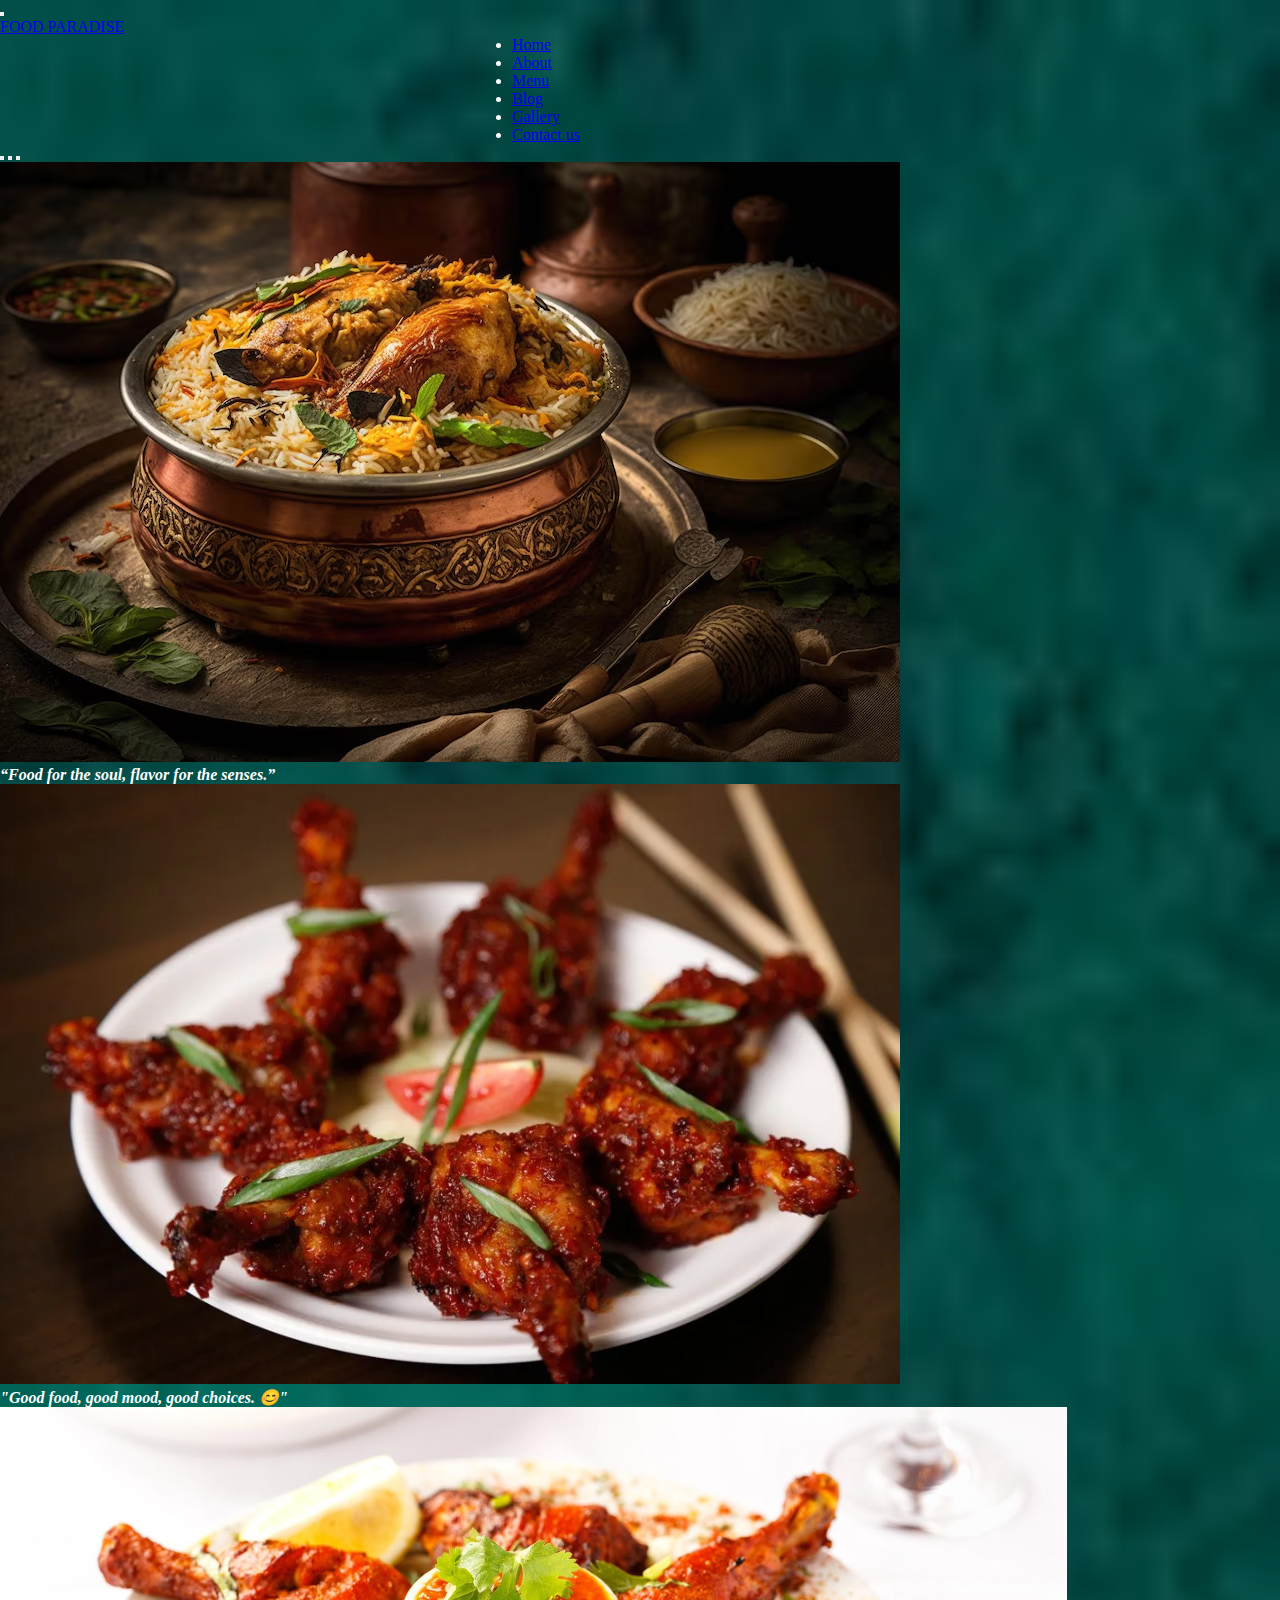
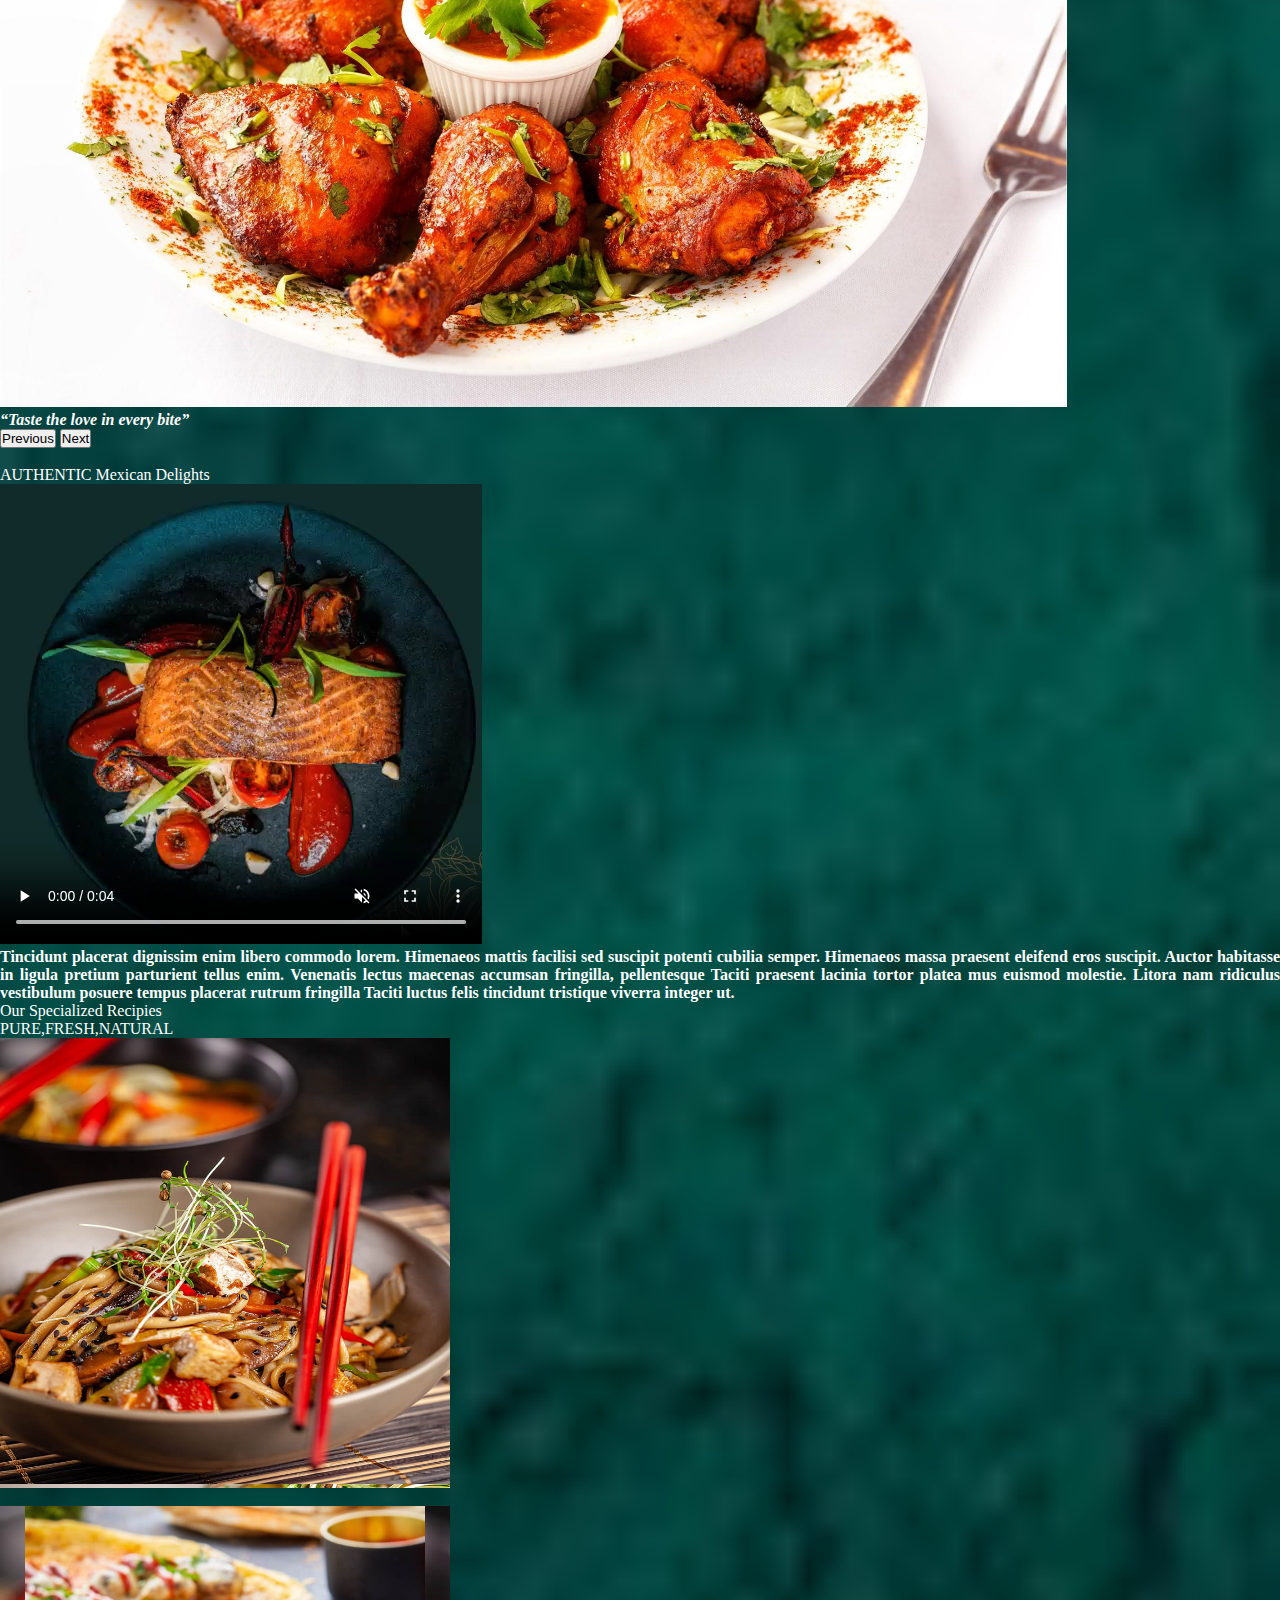
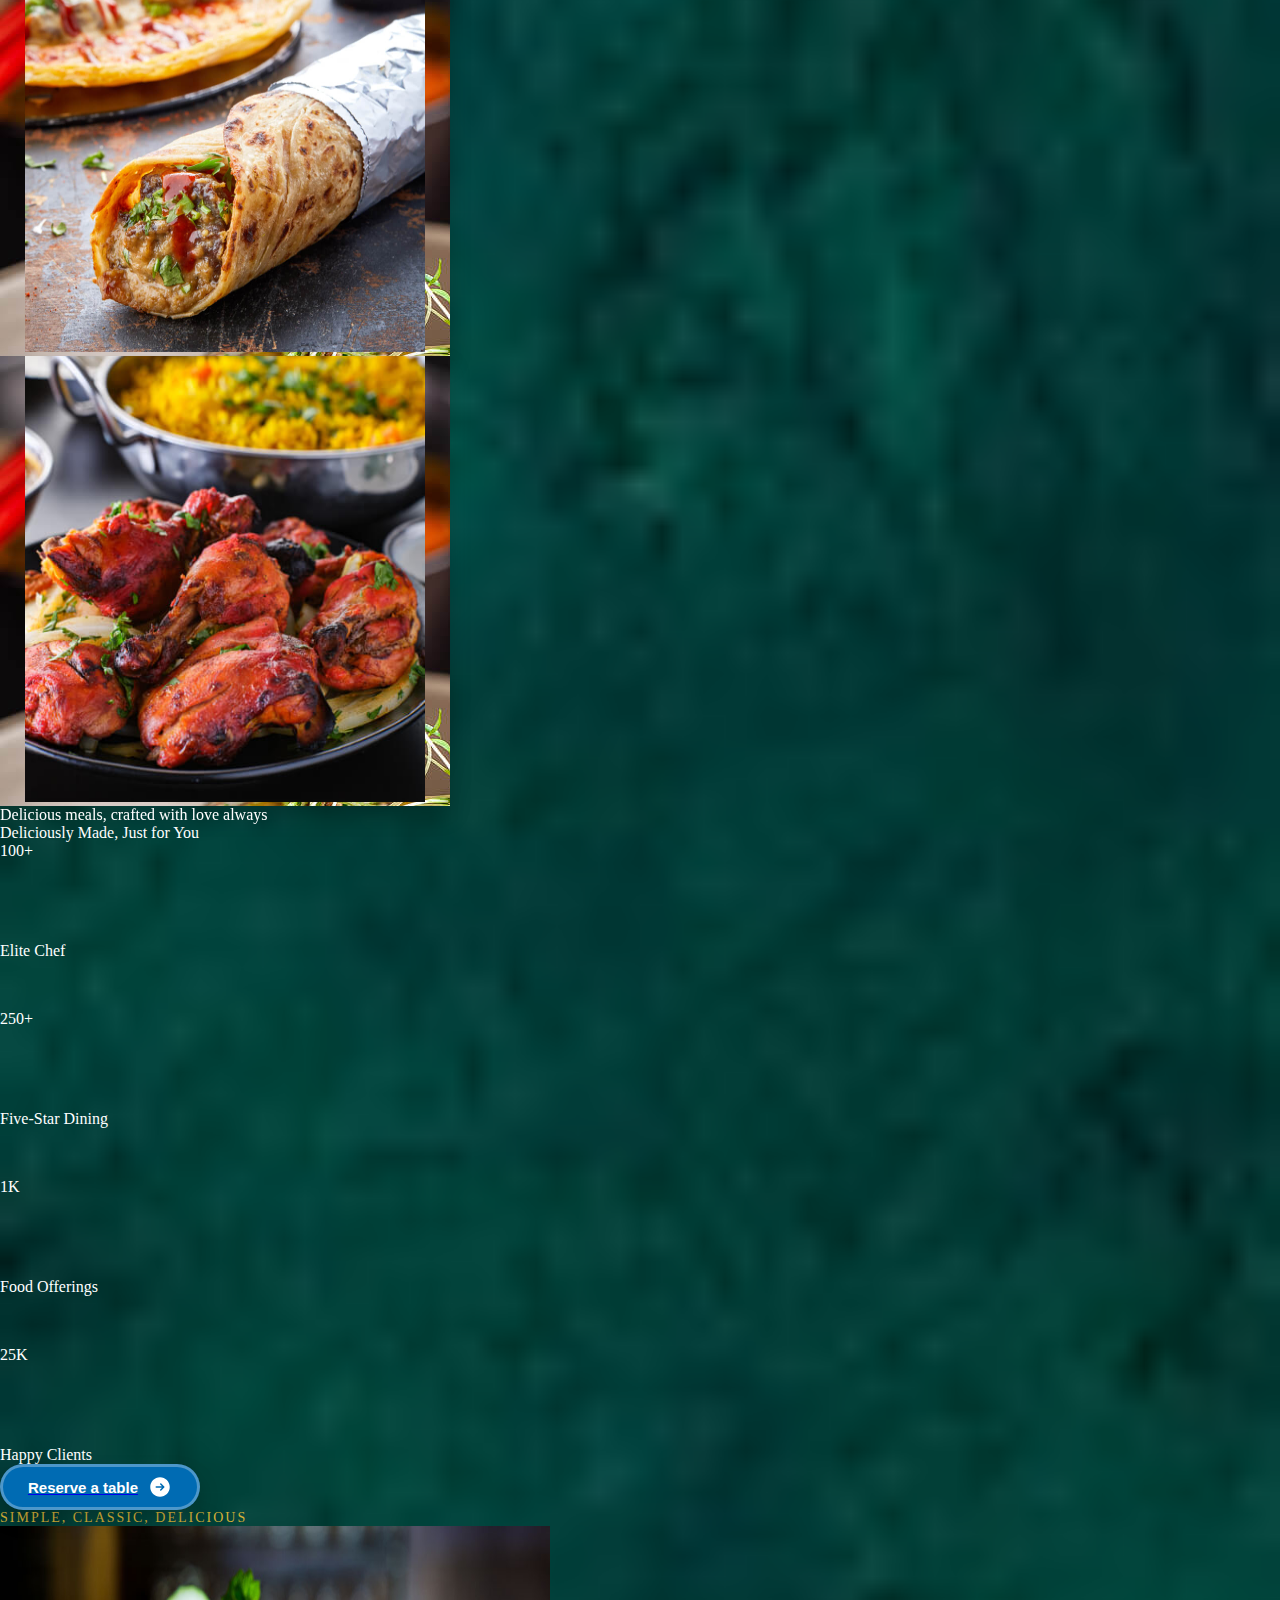
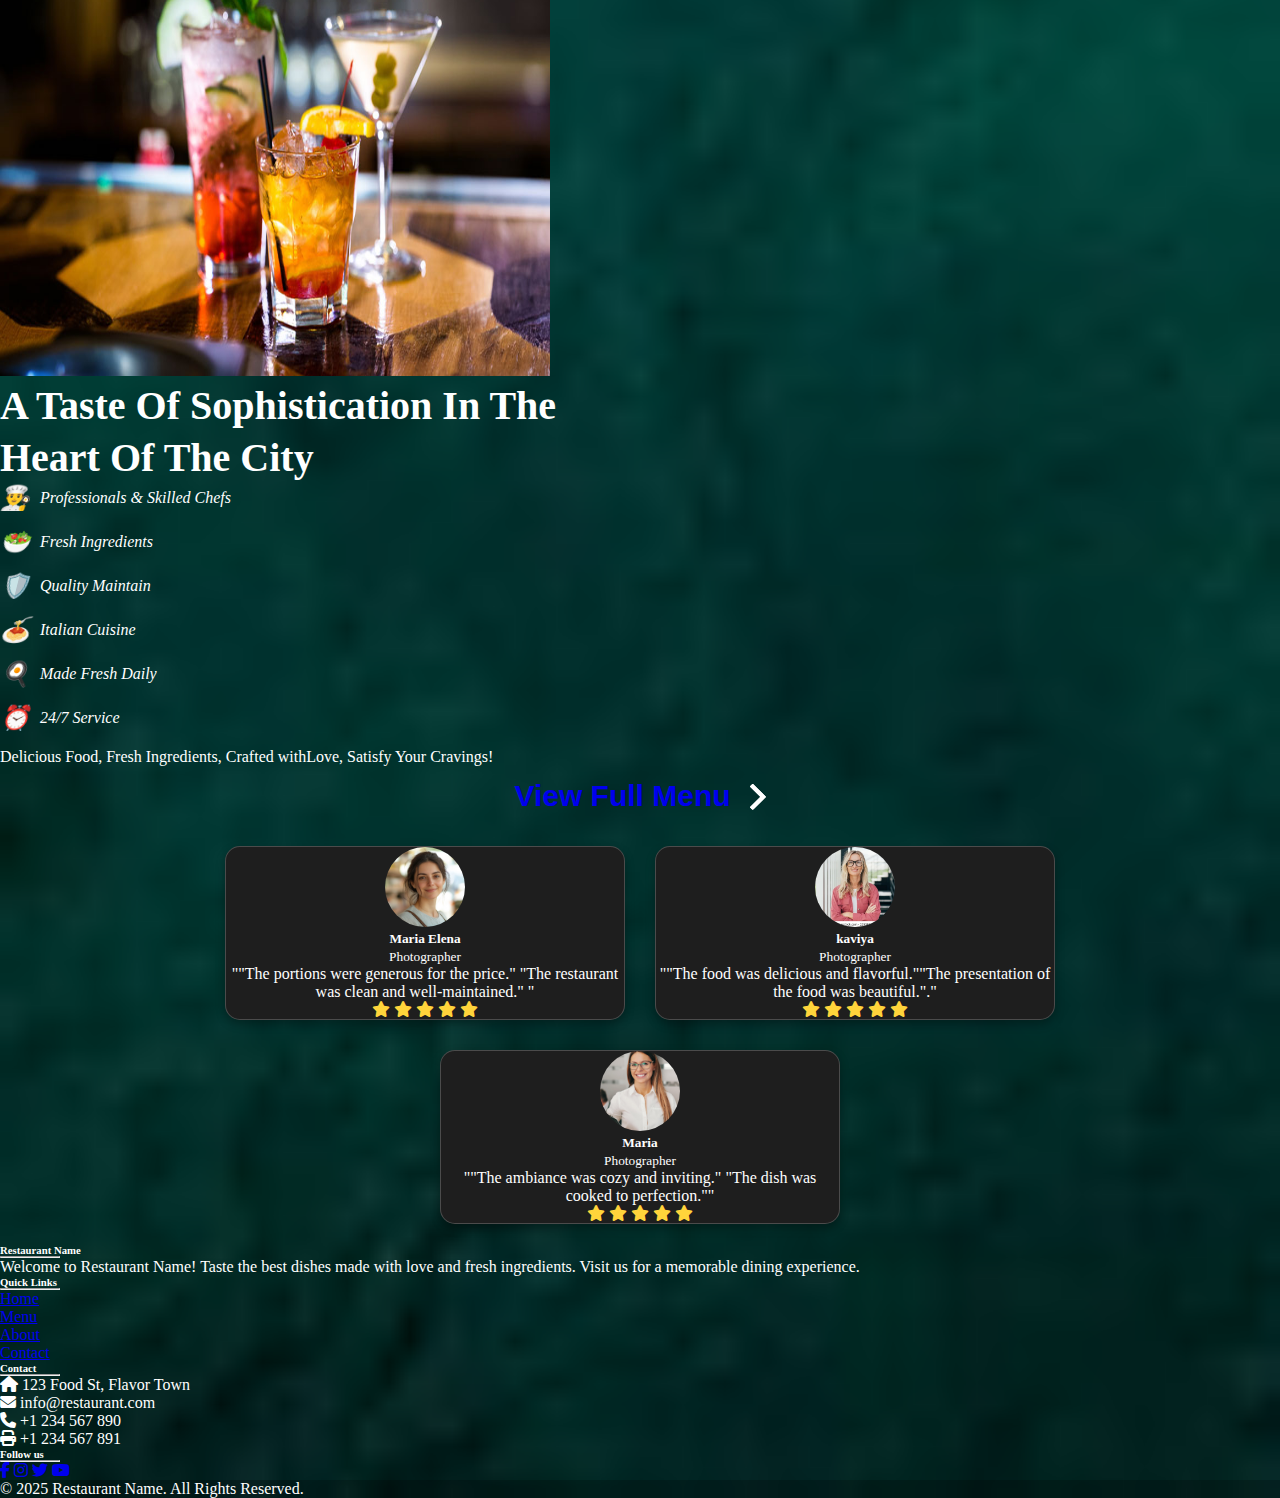
<file: index.html>
<!DOCTYPE html>
<html lang="en">

<head>
  <meta charset="UTF-8">
  <meta name="viewport" content="width=device-width, initial-scale=1.0">
  <title>Document</title>
  <link rel="stylesheet" href="https://cdnjs.cloudflare.com/ajax/libs/font-awesome/6.7.2/css/all.min.css"
    integrity="sha512-Evv84Mr4kqVGRNSgIGL/F/aIDqQb7xQ2vcrdIwxfjThSH8CSR7PBEakCr51Ck+w+/U6swU2Im1vVX0SVk9ABhg=="
    crossorigin="anonymous" referrerpolicy="no-referrer" />
    <link rel="stylesheet" href="https://cdnjs.cloudflare.com/ajax/libs/font-awesome/6.7.2/css/all.min.css" integrity="sha512-Evv84Mr4kqVGRNSgIGL/F/aIDqQb7xQ2vcrdIwxfjThSH8CSR7PBEakCr51Ck+w+/U6swU2Im1vVX0SVk9ABhg==" crossorigin="anonymous" referrerpolicy="no-referrer" />
  <link href="https://cdn.jsdelivr.net/npm/bootstrap@5.3.5/dist/css/bootstrap.min.css" rel="stylesheet"
    integrity="sha384-SgOJa3DmI69IUzQ2PVdRZhwQ+dy64/BUtbMJw1MZ8t5HZApcHrRKUc4W0kG879m7" crossorigin="anonymous">
  <link rel="stylesheet" href="./style.css">
</head>

<body>
  <nav class="navbar navbar-expand-lg bg-body-tertiary">
    <div class="container-fluid">
      <button class="navbar-toggler" type="button" data-bs-toggle="collapse" data-bs-target="#navbarTogglerDemo01"
        aria-controls="navbarTogglerDemo01" aria-expanded="false" aria-label="Toggle navigation">
        <span class="navbar-toggler-icon"></span>
      </button>
      <div class="collapse navbar-collapse" id="navbarTogglerDemo01">
        <a class="navbar-brand mx-3" href="#">FOOD PARADISE</a>
        <ul class="navbar-nav mx-5 me-auto mb-2 mb-lg-0">
          <li class="nav-item">
            <a class="nav-link active" aria-current="page" href="#">Home</a>
          </li>
          <li class="nav-item">
            <a class="nav-link" href="about.html">About</a>
          </li>
          <li class="nav-item">
            <a class="nav-link" href="menu.html">Menu</a>
          </li>

          <li class="nav-item">
            <a class="nav-link" href="blog.html">Blog</a>
          </li>
          <li class="nav-item">
            <a class="nav-link" href="gallery.html">Gallery</a>
          </li>
          <li class="nav-item">
            <a class="nav-link" href="contact.html">Contact us</a>
          </li>

        </ul>

      </div>
    </div>
  </nav>










  <div id="carouselExampleCaptions" class="carousel slide">
    <div class="carousel-indicators">
      <button type="button" data-bs-target="#carouselExampleCaptions" data-bs-slide-to="0" class="active"
        aria-current="true" aria-label="Slide 1"></button>
      <button type="button" data-bs-target="#carouselExampleCaptions" data-bs-slide-to="1"
        aria-label="Slide 2"></button>
      <button type="button" data-bs-target="#carouselExampleCaptions" data-bs-slide-to="2"
        aria-label="Slide 3"></button>
    </div>
    <div class="carousel-inner">
      <div class="carousel-item active">
        
        <img src="./images/011.avif" class="d-block w-100" alt="...">
        <div class="carousel-caption d-none d-md-block">
        
      <b>  <i> <p class="fs-1 text-white">“Food for the soul, flavor for the senses.”</p></i></b> 
        </div>
      </div>
      <div class="carousel-item">
        <img src="./images/002.webp" class="d-block w-100" alt="...">
        <div class="carousel-caption d-none d-md-block">
           <b> <i><p class="fs-1 text-black">"Good food, good mood, good choices. 😊" </p></i> </b> 
        </div>
      </div>
      <div class="carousel-item">
        <img src="./images/003.jpg" class="d-block w-100" alt="...">
        <div class="carousel-caption ">
          <b> <i><p class="fs-1 text-black mt-5">“Taste the love in every bite”</p></i> </b> 
        </div>
      </div>
    </div>
    <button class="carousel-control-prev" type="button" data-bs-target="#carouselExampleCaptions" data-bs-slide="prev">
      <span class="carousel-control-prev-icon" aria-hidden="true"></span>
      <span class="visually-hidden">Previous</span>
    </button>
    <button class="carousel-control-next" type="button" data-bs-target="#carouselExampleCaptions" data-bs-slide="next">
      <span class="carousel-control-next-icon" aria-hidden="true"></span>
      <span class="visually-hidden">Next</span>
    </button>
  </div>
  
  <div class="container">
    <p class="text-center px-4 fs-1 mx-5 text-white">
      <span class="authentic-text fs-6"></span><br>AUTHENTIC Mexican Delights <br>
      <!-- <span class="fs-6"></span><br>AUTHENTIC Mexican Delights <br> -->
      <video src="./vid/01.mp4" class="object-fit-contain mt-5" autoplay muted loop controls> </video>
    </p>
  </div>
  




      <h4 class="text-start fs-5   text-center  my-4 text-white mx-4 "> Tincidunt placerat dignissim enim libero commodo
        lorem. Himenaeos mattis facilisi sed suscipit potenti cubilia semper. Himenaeos massa praesent eleifend eros
        suscipit. Auctor habitasse in ligula pretium parturient tellus enim. Venenatis lectus maecenas accumsan
        fringilla, pellentesque Taciti praesent lacinia tortor platea mus euismod molestie. Litora nam ridiculus
        vestibulum posuere tempus placerat rutrum fringilla Taciti luctus felis tincidunt tristique viverra integer ut.
      </h4>
    </p>


 
    </p> 
    <p class="text-center fs-1 text-white mt-5"> Our
      Specialized Recipies <br><span class="fs-5 text-white">PURE,FRESH,NATURAL</span> </p>
  
    <div class="content d-flex px-4 column-gap-5  mt-5">
      <div class="card-container">
        <div class="card">
          <div class="front-content ">
            <p><img src="./images/bg42.jpg" style="width: 450px;height: 450px;" alt=""></p>
          </div>
          <div class="content">
            <p class="heading"></p>
            <p class="fs-3 text-white ">
              Flame-Kissed, Charred To <br> Perfection, Every Bite <br>Delights
              <br><span class="fs-5"> Euismod et ad ipsum cursus <br> bibendum. Augue lectus <br>bibendum suscipit;
                fermentum <br> magnis eget. Quis luctus egestas <br> nisi in nam parturient.
              </span>
              <span class="fs-6">280 Calories <br>
                60-gram proteins <br>
                38-gram net carbs</span>
            </p>
          </div>
        </div>
      </div> 
      <br>

       <div class="card-container d-flex ">
        <div class="card">
          <div class="front-content ">
            <p><img src="./images/bg53.jpg" style="width:400px;height: 450px;" alt=""></p>
          </div>
         <div class="content">
            <p class="heading"></p>
            <p class="fs-3 text-white ">
              Flame-Kissed, Charred To <br> Perfection, Every Bite <br>Delights
              <br><span class="fs-5"> Euismod et ad ipsum cursus <br> bibendum. Augue lectus <br>bibendum suscipit;
                fermentum <br> magnis eget. Quis luctus egestas <br> nisi in nam parturient.
              </span>
              <span class="fs-6">280 Calories <br>
                60-gram proteins <br>
                38-gram net carbs</span>
            </p>
          </div>
        </div>
      </div>


     <div class="card-container d-flex ">
        <div class="card">
          <div class="front-content">
            <p><img src="./images/bg55.jpg" style="width:400px;height: 450px;" alt=""></p>
          </div>
          <div class="content">
            <p class="heading"></p>
            <p class="fs-3 text-white ">
              Flame-Kissed, Charred To <br> Perfection, Every Bite <br>Delights
              <br><span class="fs-5"> Euismod et ad ipsum cursus <br> bibendum. Augue lectus <br>bibendum suscipit;
                fermentum <br> magnis eget. Quis luctus egestas <br> nisi in nam parturient.
              </span>
              <span class="fs-6">280 Calories <br>
                60-gram proteins <br>
                38-gram net carbs</span>
            </p>
          </div>
        </div> 
      </div>
    </div>
    <div class="content mt-5 text-white">
      <p class="text-center fs-1 ">
        Delicious meals, crafted with love always <br></p>

      <p class="text-center fs-4  mx-4 ">
        Deliciously Made, Just for You</p>
        <div class="star py-5" >
          <div class="container text-white text-center">
            <div class="row justify-content-center gy-3 gx-4">
        
              <!-- Elite Chef -->
              <div class="col-lg-2 col-md-3 col-sm-4 col-6 d-flex flex-column align-items-center">
                <div class="rounded-circle bg-warning d-flex justify-content-center align-items-center" 
                     style="width: 100px; height: 100px;">
                  <span class="fs-2 fw-bold text-white">100+</span>
                </div>
                <div class="mt-2">Elite Chef</div>
              </div>
        
              <!-- Divider -->
              <div class="col-auto d-none d-md-flex align-items-center">
                <div class="border border-light" style="height: 50px; width: 1px;"></div>
              </div>
        
              <!-- Five-Star Dining -->
              <div class="col-lg-2 col-md-3 col-sm-4 col-6 d-flex flex-column align-items-center">
                <div class="rounded-circle bg-warning d-flex justify-content-center align-items-center" 
                     style="width: 100px; height: 100px;">
                  <span class="fs-2 fw-bold text-white">250+</span>
                </div>
                <div class="mt-2">Five-Star Dining</div>
              </div>
        
              <!-- Divider -->
              <div class="col-auto d-none d-md-flex align-items-center">
                <div class="border border-light" style="height: 50px; width: 1px;"></div>
              </div>
        
              <!-- Food Offerings -->
              <div class="col-lg-2 col-md-3 col-sm-4 col-6 d-flex flex-column align-items-center">
                <div class="rounded-circle bg-warning d-flex justify-content-center align-items-center" 
                     style="width: 100px; height: 100px;">
                  <span class="fs-2 fw-bold text-white">1K</span>
                </div>
                <div class="mt-2">Food Offerings</div>
              </div>
        
              <!-- Divider -->
              <div class="col-auto d-none d-md-flex align-items-center">
                <div class="border border-light" style="height: 50px; width: 1px;"></div>
              </div>
        
              <!-- Happy Clients -->
              <div class="col-lg-2 col-md-3 col-sm-4 col-6 d-flex flex-column align-items-center">
                <div class="rounded-circle bg-warning d-flex justify-content-center align-items-center" 
                     style="width: 100px; height: 100px;">
                  <span class="fs-2 fw-bold text-white">25K</span>
                </div>
                <div class="mt-2">Happy Clients</div>
              </div>
        
            </div>
          </div>
        </div>
        






        



     <!-- <div class="star  py-5" >
        <div class="row text-white text-center">
          <div class="col-md-3 d-flex flex-column align-items-center stat-block">
            <div class="stat-icon">100+</div>
            <div>Elite Chef</div>
          </div>
          <div class="col-md-1 d-none d-md-flex justify-content-center align-items-center">
            <div class="stat-divider"></div>
          </div>
          <div class="col-md-1 d-flex flex-column align-items-center stat-block">
            <div class="stat-icon">250+</div>
            <div class="fs-6">Five-Star Dining</div>
          </div>
          <div class="col-md-1 d-none d-md-flex justify-content-center align-items-center">
            <div class="stat-divider"></div>
          </div>
          <div class="col-md-2 d-flex flex-column align-items-center stat-block">
            <div class="stat-icon fs-2">1 <span class="fs-1">K</span></div>
            <div>Food Offerings</div>
          </div>
          <div class="col-md-1 d-none d-md-flex justify-content-center align-items-center">
            <div class="stat-divider"></div>
          </div>
          <div class="col-md-2 d-flex flex-column align-items-center stat-block    ">
            <div class="stat-icon fs-3">25 <span class="fs-1">K</span></div>
            <div>Happy Clients</div>  -->
           


          </div>
       </div>
      </div>
      <div class="d-grid gap-2 col-2 mx-auto"> 
       
<!-- From Uiverse.io by adeladel522 --> 
<a href="reserve.html"><button class="button text-center" style="width:200px;">
 
 Reserve a table
  <svg fill="currentColor" viewBox="0 0 24 24" class="icon">
    <path
      clip-rule="evenodd"
      d="M12 2.25c-5.385 0-9.75 4.365-9.75 9.75s4.365 9.75 9.75 9.75 9.75-4.365 9.75-9.75S17.385 2.25 12 2.25zm4.28 10.28a.75.75 0 000-1.06l-3-3a.75.75 0 10-1.06 1.06l1.72 1.72H8.25a.75.75 0 000 1.5h5.69l-1.72 1.72a.75.75 0 101.06 1.06l3-3z"
      fill-rule="evenodd"
    ></path>
  </svg>
</button></a>

      </div>
    </div> 

 <div class="final py-5 ">

 
    <p class="tagline px-5 ">Simple, Classic, Delicious</p>
    <img src="./images/bg52.jpg"    style="width: 550px; height: 450px;" class=" mt-2 rounded float-end" alt="...">
    <h1 class="hero-title px-5">A Taste Of Sophistication In The<br>Heart Of The City</h1> 
  
    <!-- <p class="mt-4 " style="width: 400px;">
      Est Curabitur Ridiculus Nibh Mattis Vitae. Lacinia iaculis Aenean Lobortis Mattis Taciti Neque Ultricies. 
      Habitants Nisl. Montes Finibus Viverra Per Interdum Ultricies Sociosqu Mattis Sed Diam Placerat. 
      Convallis Cubilia Habitant Fermentum Pulvinar.
    </p> -->
   
     <div class="row mt-4 ">
      <div class="col-md-6 px-5">
        <i>
        <div class="feature-item"><span class="feature-icon">👨‍🍳</span><span class="feature-text">Professionals & Skilled Chefs</span></div>
        <div class="feature-item"><span class="feature-icon">🥗</span><span class="feature-text">Fresh Ingredients</span></div>
        <div class="feature-item"><span class="feature-icon">🛡️</span><span class="feature-text">Quality Maintain</span></div>
     </i>
      </div>
      <div class="col-md-6">
        <i>
        <div class="feature-item"><span class="feature-icon">🍝</span><span class="feature-text">Italian Cuisine</span></div>
       
        <div class="feature-item"><span class="feature-icon">🍳</span><span class="feature-text">Made Fresh Daily</span></div>
        <div class="feature-item"><span class="feature-icon">⏰</span><span class="feature-text">24/7 Service</span></div>
     </i>
     
      </div>
    </div> 
    
<p class="text-center fs-3 fst-italic mt-4">Delicious Food, Fresh Ingredients, Crafted withLove, Satisfy Your Cravings!</p>

 <div class="btn-conteiner">
  <a class="btn-content" href="menu.html">
  <span class="btn-title">View Full Menu</span>
    <span class="icon-arrow">
      <svg width="66px" height="43px" viewBox="0 0 66 43" version="1.1" xmlns="http://www.w3.org/2000/svg" xmlns:xlink="http://www.w3.org/1999/xlink">
        <g id="arrow" stroke="none" stroke-width="1" fill="none" fill-rule="evenodd">
          <path id="arrow-icon-one" d="M40.1543933,3.89485454 L43.9763149,0.139296592 C44.1708311,-0.0518420739 44.4826329,-0.0518571125 44.6771675,0.139262789 L65.6916134,20.7848311 C66.0855801,21.1718824 66.0911863,21.8050225 65.704135,22.1989893 C65.7000188,22.2031791 65.6958657,22.2073326 65.6916762,22.2114492 L44.677098,42.8607841 C44.4825957,43.0519059 44.1708242,43.0519358 43.9762853,42.8608513 L40.1545186,39.1069479 C39.9575152,38.9134427 39.9546793,38.5968729 40.1481845,38.3998695 C40.1502893,38.3977268 40.1524132,38.395603 40.1545562,38.3934985 L56.9937789,21.8567812 C57.1908028,21.6632968 57.193672,21.3467273 57.0001876,21.1497035 C56.9980647,21.1475418 56.9959223,21.1453995 56.9937605,21.1432767 L40.1545208,4.60825197 C39.9574869,4.41477773 39.9546013,4.09820839 40.1480756,3.90117456 C40.1501626,3.89904911 40.1522686,3.89694235 40.1543933,3.89485454 Z" fill="#FFFFFF"></path>
          <path id="arrow-icon-two" d="M20.1543933,3.89485454 L23.9763149,0.139296592 C24.1708311,-0.0518420739 24.4826329,-0.0518571125 24.6771675,0.139262789 L45.6916134,20.7848311 C46.0855801,21.1718824 46.0911863,21.8050225 45.704135,22.1989893 C45.7000188,22.2031791 45.6958657,22.2073326 45.6916762,22.2114492 L24.677098,42.8607841 C24.4825957,43.0519059 24.1708242,43.0519358 23.9762853,42.8608513 L20.1545186,39.1069479 C19.9575152,38.9134427 19.9546793,38.5968729 20.1481845,38.3998695 C20.1502893,38.3977268 20.1524132,38.395603 20.1545562,38.3934985 L36.9937789,21.8567812 C37.1908028,21.6632968 37.193672,21.3467273 37.0001876,21.1497035 C36.9980647,21.1475418 36.9959223,21.1453995 36.9937605,21.1432767 L20.1545208,4.60825197 C19.9574869,4.41477773 19.9546013,4.09820839 20.1480756,3.90117456 C20.1501626,3.89904911 20.1522686,3.89694235 20.1543933,3.89485454 Z" fill="#FFFFFF"></path>
          <path id="arrow-icon-three" d="M0.154393339,3.89485454 L3.97631488,0.139296592 C4.17083111,-0.0518420739 4.48263286,-0.0518571125 4.67716753,0.139262789 L25.6916134,20.7848311 C26.0855801,21.1718824 26.0911863,21.8050225 25.704135,22.1989893 C25.7000188,22.2031791 25.6958657,22.2073326 25.6916762,22.2114492 L4.67709797,42.8607841 C4.48259567,43.0519059 4.17082418,43.0519358 3.97628526,42.8608513 L0.154518591,39.1069479 C-0.0424848215,38.9134427 -0.0453206733,38.5968729 0.148184538,38.3998695 C0.150289256,38.3977268 0.152413239,38.395603 0.154556228,38.3934985 L16.9937789,21.8567812 C17.1908028,21.6632968 17.193672,21.3467273 17.0001876,21.1497035 C16.9980647,21.1475418 16.9959223,21.1453995 16.9937605,21.1432767 L0.15452076,4.60825197 C-0.0425130651,4.41477773 -0.0453986756,4.09820839 0.148075568,3.90117456 C0.150162624,3.89904911 0.152268631,3.89694235 0.154393339,3.89485454 Z" fill="#FFFFFF"></path>
        </g>
      </svg>
    </span> 
  </a> 
</div>
</div>
<div class="review-wrapper">
  <div class="review-card text-center text-light border border-light-subtle rounded-4 p-4">
    <div class="d-flex justify-content-center mb-3">
      <img src="./images/bg54.jpg" alt="Maria Elena" class="rounded-circle">
    </div>
    <h5 class="mb-0">Maria Elena</h5>
    <small class="mb-3 d-block">Photographer</small>
    <p class="fst-italic">""The portions were generous for the price."
"The restaurant was clean and well-maintained." "</p>
    <div>
      <i class="fa-solid fa-star" style="color: #FFD43B;"></i>
      <i class="fa-solid fa-star" style="color: #FFD43B;"></i>
      <i class="fa-solid fa-star" style="color: #FFD43B;"></i>
      <i class="fa-solid fa-star" style="color: #FFD43B;"></i>
      <i class="fa-solid fa-star" style="color: #FFD43B;"></i>
    </div>
  </div>
  <div class="review-card text-center text-light border border-light-subtle rounded-4 p-4">
    <div class="d-flex justify-content-center mb-3">
      <img src="./images/r1.webp" alt="Maria Elena" class="rounded-circle">
    </div>
    <h5 class="mb-0"> kaviya</h5>
    <small class="mb-3 d-block">Photographer</small>
    <p class="fst-italic">""The food was delicious and flavorful.""The presentation of the food was beautiful."."</p>
    <div>
      <i class="fa-solid fa-star" style="color: #FFD43B;"></i>
      <i class="fa-solid fa-star" style="color: #FFD43B;"></i>
      <i class="fa-solid fa-star" style="color: #FFD43B;"></i>
      <i class="fa-solid fa-star" style="color: #FFD43B;"></i>
      <i class="fa-solid fa-star" style="color: #FFD43B;"></i>
    </div>
  </div>
  <div class="review-card text-center text-light border border-light-subtle rounded-4 p-4">
    <div class="d-flex justify-content-center mb-3">
      <img src="./images/r2.jpg" alt="Maria Elena" class="rounded-circle">
    </div>
    <h5 class="mb-0">Maria </h5>
    <small class="mb-3 d-block">Photographer</small>
    <p class="fst-italic">""The ambiance was cozy and inviting."
"The dish was cooked to perfection.""</p>
    <div>
      <i class="fa-solid fa-star" style="color: #FFD43B;"></i>
      <i class="fa-solid fa-star" style="color: #FFD43B;"></i>
      <i class="fa-solid fa-star" style="color: #FFD43B;"></i>
      <i class="fa-solid fa-star" style="color: #FFD43B;"></i>
      <i class="fa-solid fa-star" style="color: #FFD43B;"></i>
    </div>
  </div>
  
</div>













  </div>








<footer class="bg-dark text-white pt-5 mt-3 pb-4">
    <div class="container text-center text-md-start">
      <div class="row">
        
        <!-- Brand Info -->
         <div class="col-md-3 col-lg-4 col-xl-3 mx-auto mb-4">
          <h6 class="text-uppercase fw-bold">Restaurant Name</h6>
          <hr class="mb-4 mt-0 d-inline-block mx-auto" style="width: 60px; background-color: #f8b400; height: 2px"/>
          <p>
            Welcome to Restaurant Name! Taste the best dishes made with love and fresh ingredients. Visit us for a memorable dining experience.
          </p>
        </div> 
  
        <!-- Useful Links -->
       <div class="col-md-2 col-lg-2 col-xl-2 mx-auto mb-4">
          <h6 class="text-uppercase fw-bold">Quick Links</h6>
          <hr class="mb-4 mt-0 d-inline-block mx-auto" style="width: 60px; background-color: #f8b400; height: 2px"/>
          <p><a href="#" class="text-white text-decoration-none">Home</a></p>
          <p><a href="#" class="text-white text-decoration-none">Menu</a></p>
          <p><a href="#" class="text-white text-decoration-none">About</a></p>
          <p><a href="#" class="text-white text-decoration-none">Contact</a></p>
      </div> 
  
        <!-- Contact Info -->
        <div class="col-md-4 col-lg-3 col-xl-3 mx-auto mb-4">
          <h6 class="text-uppercase fw-bold">Contact</h6>
          <hr class="mb-4 mt-0 d-inline-block mx-auto" style="width: 60px; background-color: #f8b400; height: 2px"/>
          <p><i class="fas fa-home me-2"></i> 123 Food St, Flavor Town</p>
          <p><i class="fas fa-envelope me-2"></i> info@restaurant.com</p>
          <p><i class="fas fa-phone me-2"></i> +1 234 567 890</p>
          <p><i class="fas fa-print me-2"></i> +1 234 567 891</p>
        </div>
  
        <!-- Social Media -->
         <div class="col-md-3 col-lg-2 col-xl-2 mx-auto mb-4">
          <h6 class="text-uppercase fw-bold">Follow us</h6>
          <hr class="mb-4 mt-0 d-inline-block mx-auto" style="width: 60px; background-color: #f8b400; height: 2px",>
          <div>
            <a href="#" class="btn btn-outline-light btn-floating " style="width: 40px;"  role="button"><i class="fab fa-facebook-f"></i></a>
            <a href="#" class="btn btn-outline-light btn-floating "style="width: 40px;" role="button"><i class="fab fa-instagram"></i></a>
            <a href="#" class="btn btn-outline-light btn-floating " style="width: 40px;" role="button"><i class="fab fa-twitter"></i></a>
            <a href="#" class="btn btn-outline-light btn-floating "style="width: 40px;" role="button"><i class="fab fa-youtube"></i></a>
          </div>
        </div> 
  
      </div>
    </div>
  
    <div class="text-center p-3" style="background-color: rgba(0,0,0,0.2);">
      © 2025 Restaurant Name. All Rights Reserved.
    </div>
  </footer>














































  <script src="https://cdn.jsdelivr.net/npm/bootstrap@5.3.5/dist/js/bootstrap.bundle.min.js"
    integrity="sha384-k6d4wzSIapyDyv1kpU366/PK5hCdSbCRGRCMv+eplOQJWyd1fbcAu9OCUj5zNLiq" crossorigin="anonymous">
  </script>
</body>

</html>

 

  <script src="https://cdn.jsdelivr.net/npm/bootstrap@5.3.5/dist/js/bootstrap.bundle.min.js"></script>
</body>

</html>

































  <script src="https://cdn.jsdelivr.net/npm/bootstrap@5.3.5/dist/js/bootstrap.bundle.min.js"
    integrity="sha384-k6d4wzSIapyDyv1kpU366/PK5hCdSbCRGRCMv+eplOQJWyd1fbcAu9OCUj5zNLiq" crossorigin="anonymous">
  </script>
</body>

</html>
</file>
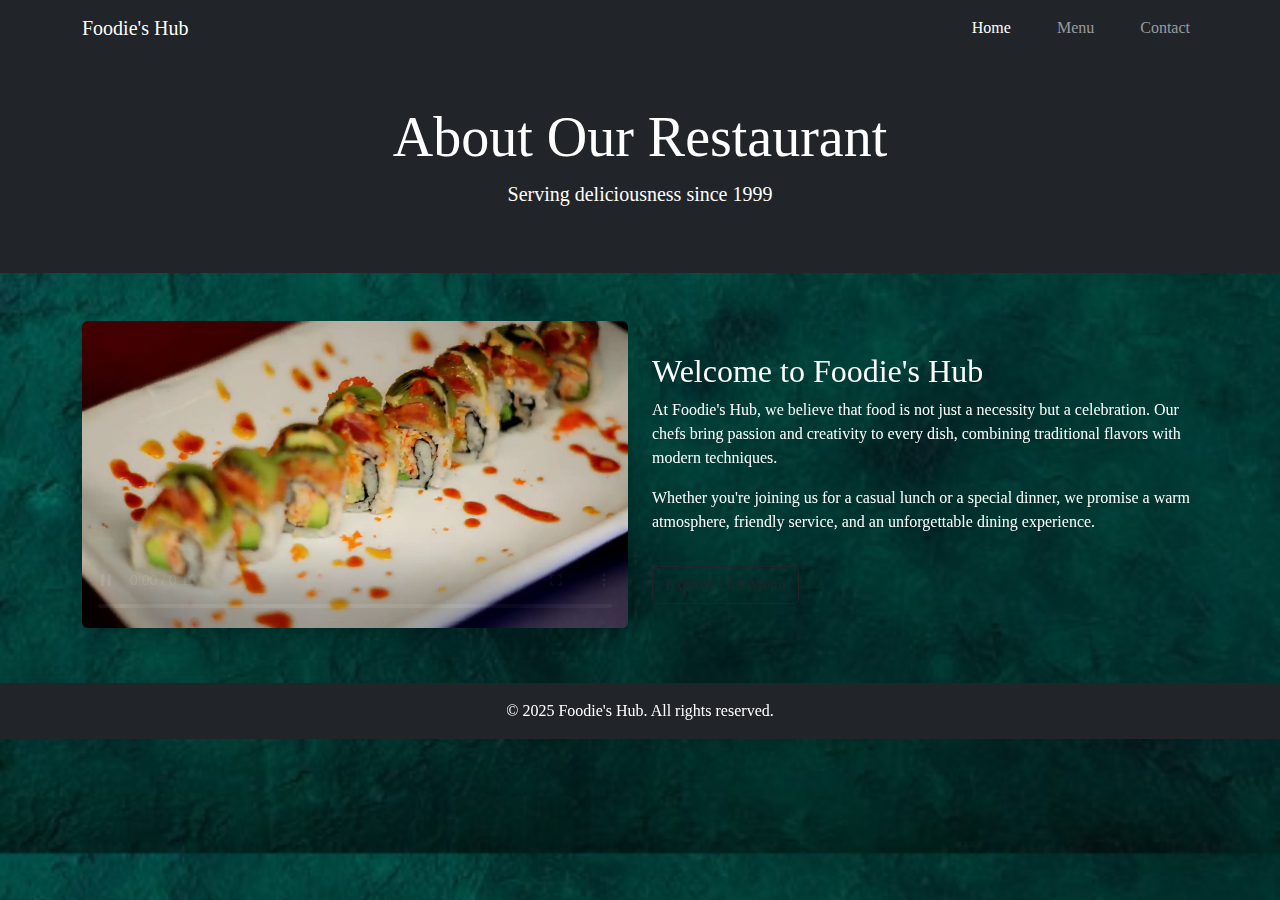
<file: about.html>
<!DOCTYPE html>
<html lang="en">
<head>
  <meta charset="UTF-8">
  <meta name="viewport" content="width=device-width, initial-scale=1">
  <title>About Us - Restaurant</title>
  <link href="https://cdn.jsdelivr.net/npm/bootstrap@5.3.3/dist/css/bootstrap.min.css" rel="stylesheet">
  <link rel="stylesheet" href="style.css">
</head>
<body>

<!-- Navbar -->
<nav class="navbar navbar-expand-lg navbar-dark bg-dark">
  <div class="container">
    <a class="navbar-brand" href="#">Foodie's Hub</a>
    <button class="navbar-toggler" type="button" data-bs-toggle="collapse" data-bs-target="#navbarNav">
      <span class="navbar-toggler-icon"></span>
    </button>
    <div class="collapse navbar-collapse" id="navbarNav">
      <ul class="navbar-nav ms-auto">
        <li class="nav-item"><a class="nav-link active" href="index.html">Home</a></li>
        <li class="nav-item"><a class="nav-link" href="menu.html">Menu</a></li>
        <li class="nav-item"><a class="nav-link" href="contact.html">Contact</a></li>
      </ul>
    </div>
  </div>
</nav>

<!-- Hero Section -->
<header class="bg-dark text-white text-center py-5 hero-section">
  <div class="container">
    <h1 class="display-4">About Our Restaurant</h1>
    <p class="lead">Serving deliciousness since 1999</p>
  </div>
</header>

<!-- About Section -->
<section class="py-5">
  <div class="container">
    <div class="row align-items-center">
      <div class="col-md-6 mb-4 mb-md-0">
        <video src="./vid/001.mp4" class="w-100 rounded shadow" autoplay loop muted controls></video>
      </div>
      <div class="col-md-6">
        <h2>Welcome to Foodie's Hub</h2>
        <p>At Foodie's Hub, we believe that food is not just a necessity but a celebration. Our chefs bring passion and creativity to every dish, combining traditional flavors with modern techniques.</p>
        <p>Whether you're joining us for a casual lunch or a special dinner, we promise a warm atmosphere, friendly service, and an unforgettable dining experience.</p>
        <a href="#" class="btn btn-outline-dark mt-3">Explore Our Menu</a>
      </div>
    </div>
  </div>
</section>

<!-- Footer -->
<footer class="bg-dark text-white text-center py-3">
  <p class="mb-0">&copy; 2025 Foodie's Hub. All rights reserved.</p>
</footer>

<script src="https://cdn.jsdelivr.net/npm/bootstrap@5.3.3/dist/js/bootstrap.bundle.min.js"></script>
</body>
</html>
</file>
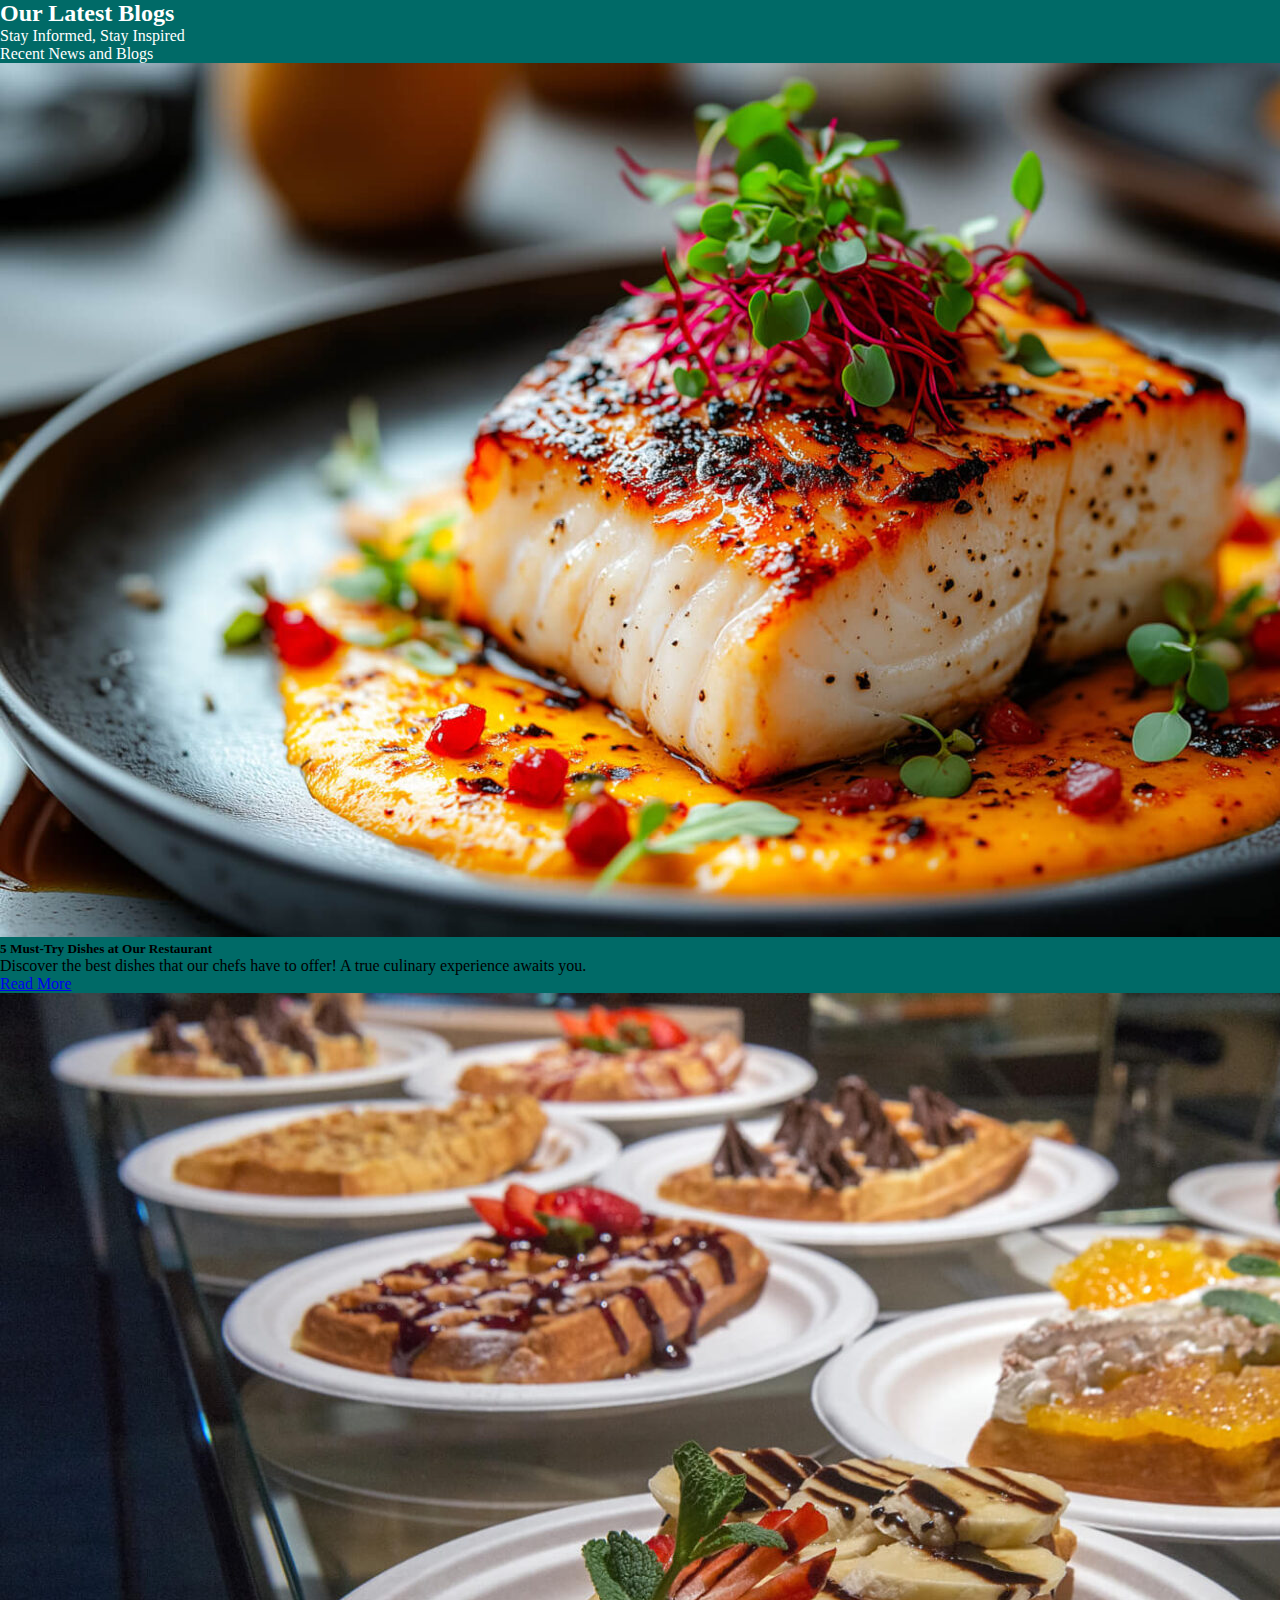
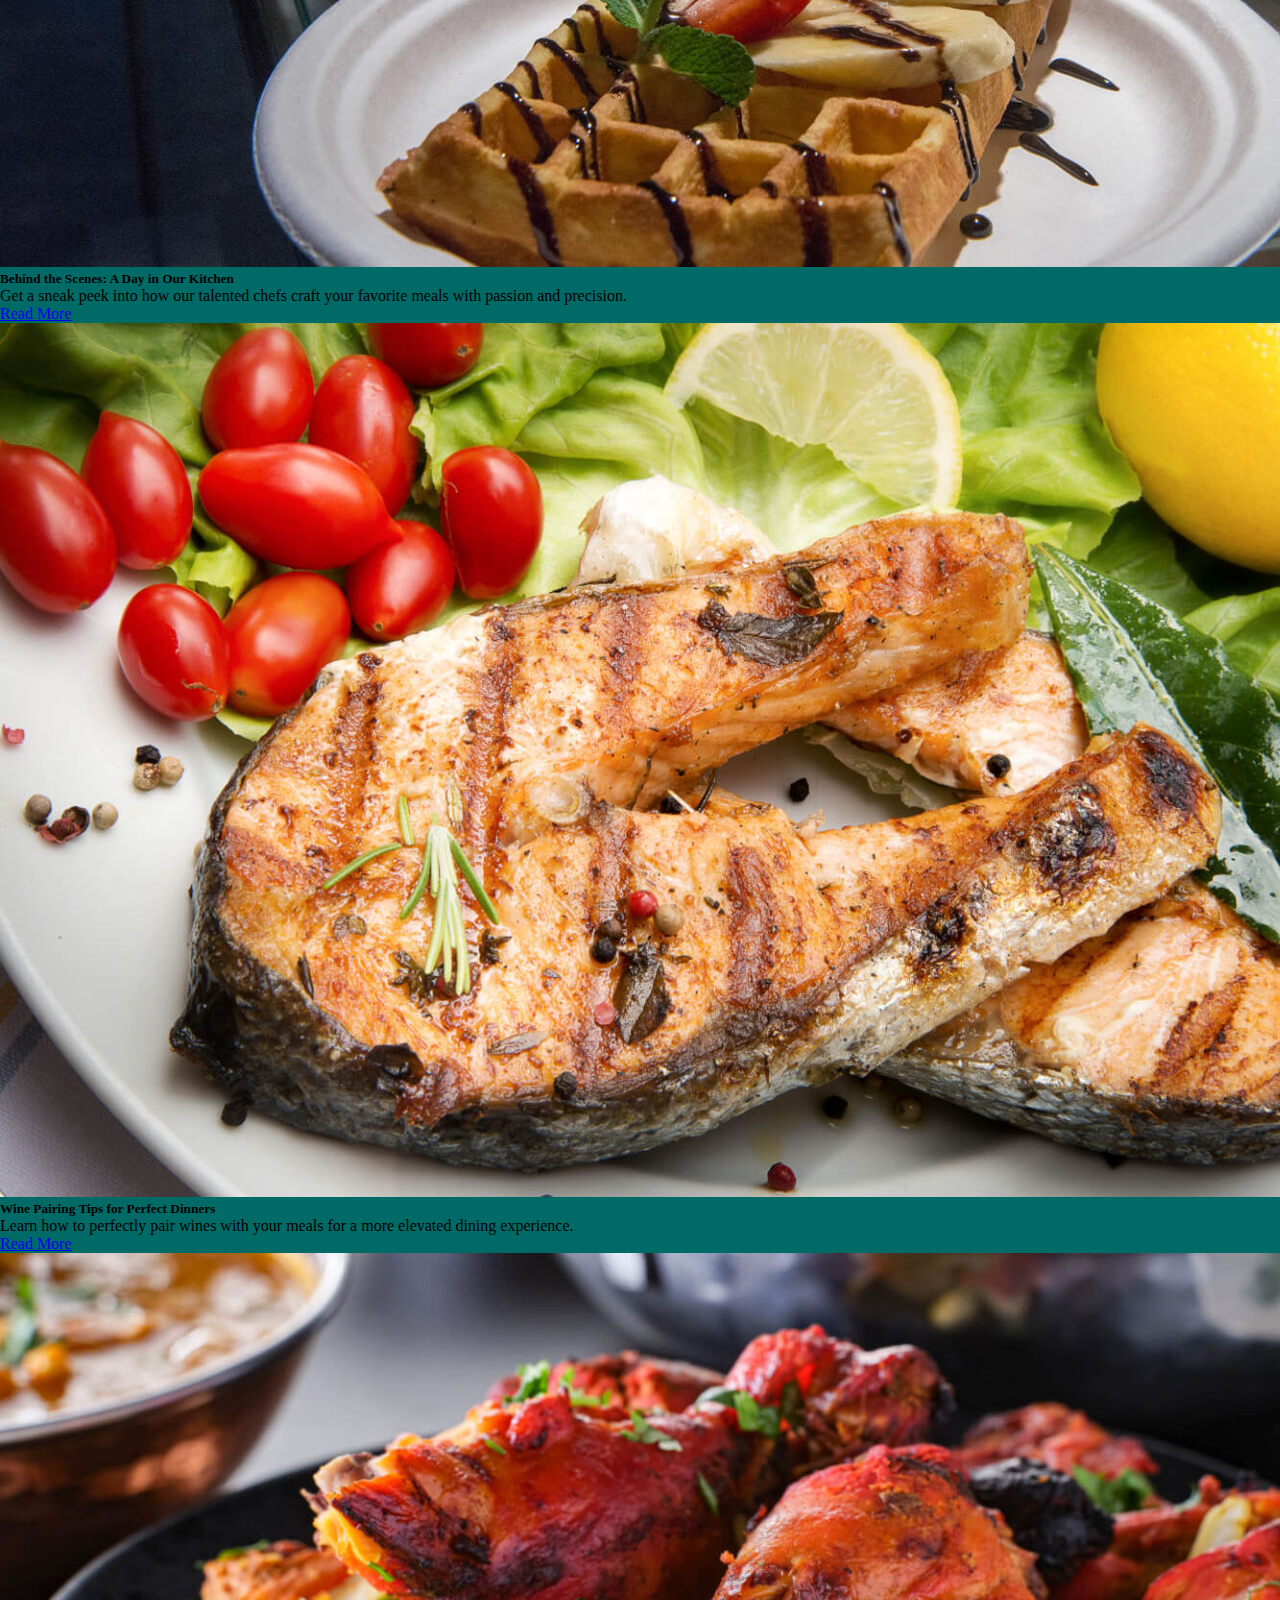
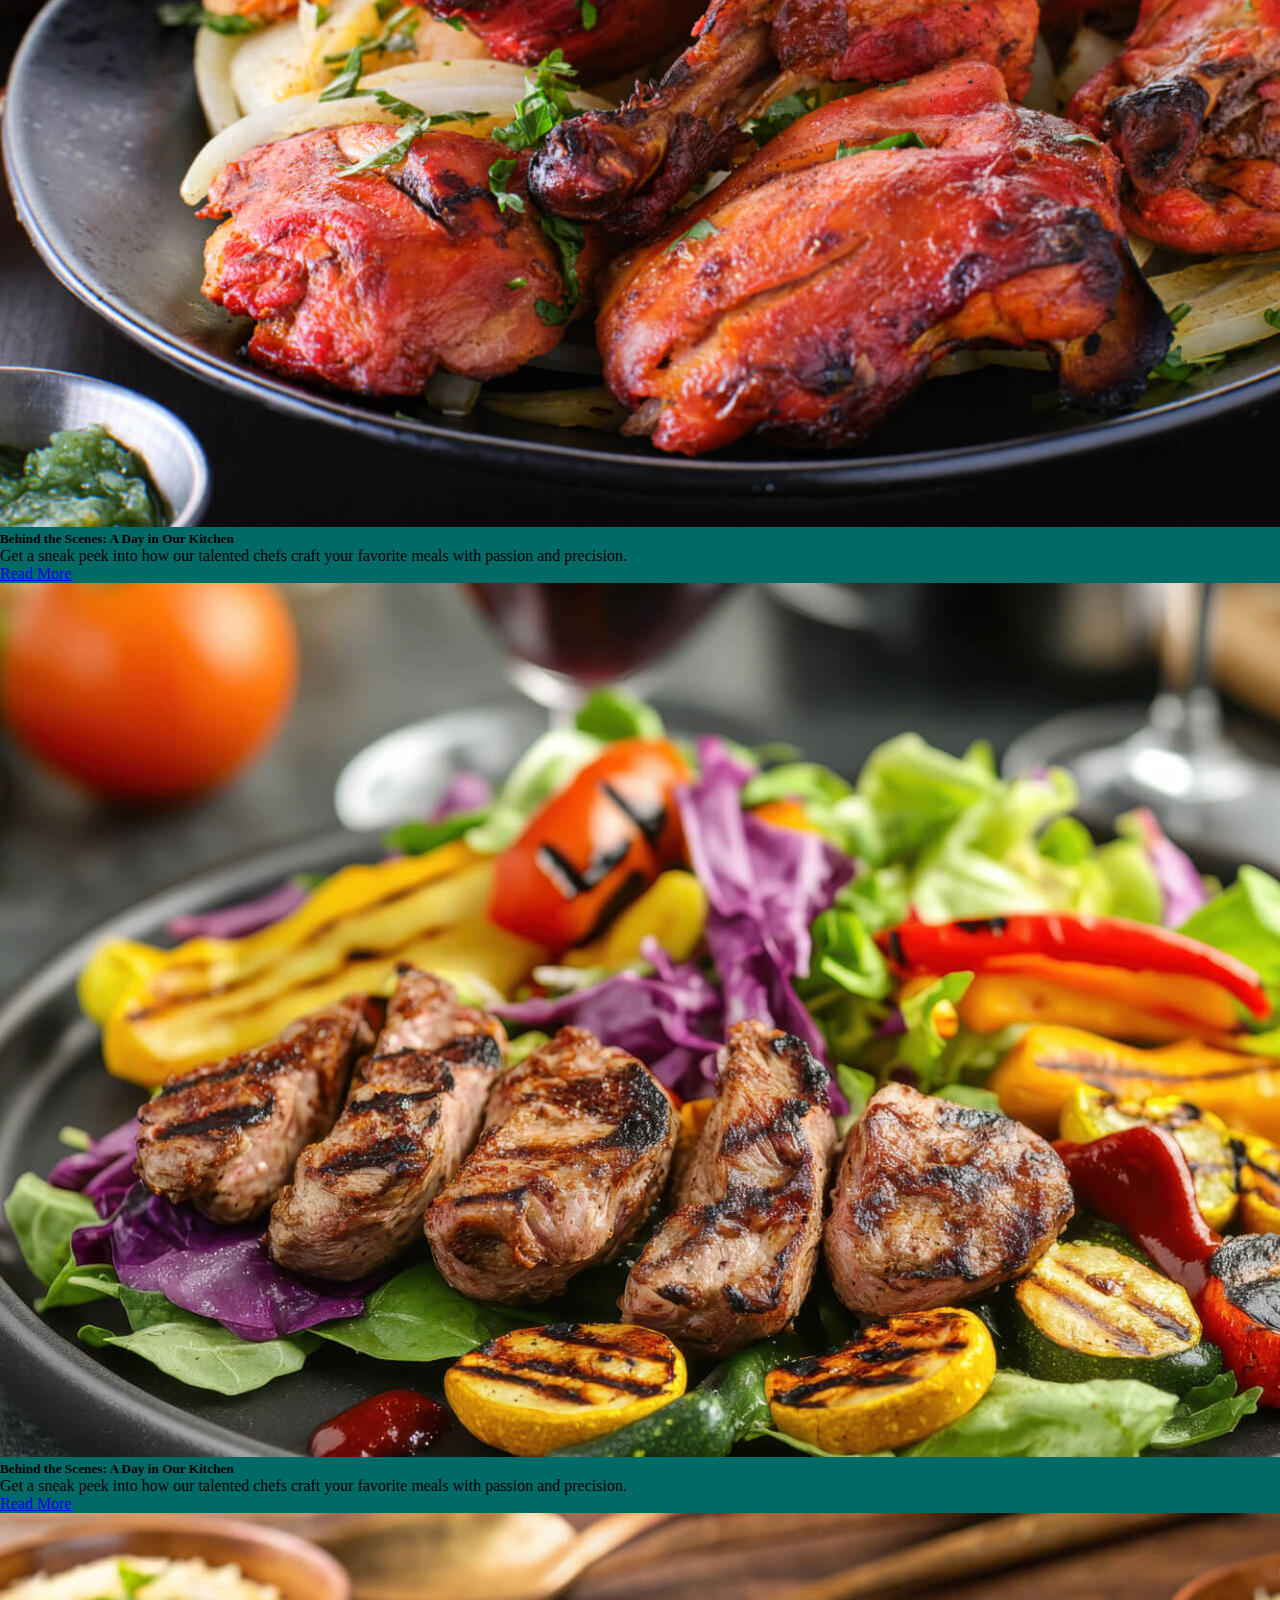
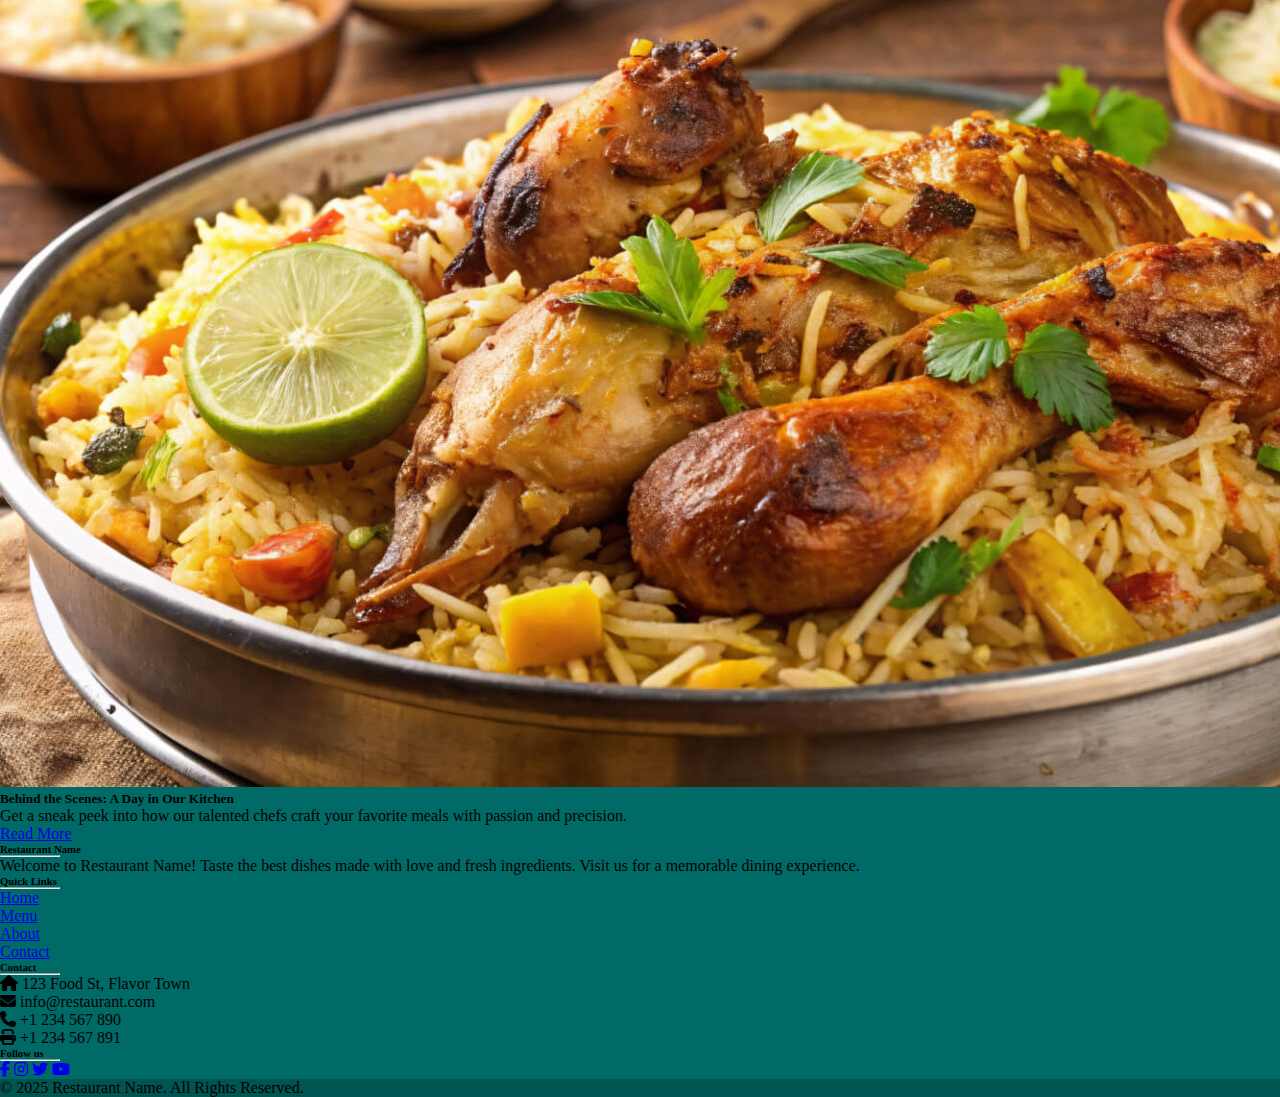
<file: blog.html>
<!DOCTYPE html>
<html lang="en">
<head>
    <meta charset="UTF-8">
    <meta name="viewport" content="width=device-width, initial-scale=1.0">
    <title>Document</title>
    <link rel="stylesheet" href="https://cdnjs.cloudflare.com/ajax/libs/font-awesome/6.7.2/css/all.min.css" integrity="sha512-Evv84Mr4kqVGRNSgIGL/F/aIDqQb7xQ2vcrdIwxfjThSH8CSR7PBEakCr51Ck+w+/U6swU2Im1vVX0SVk9ABhg==" crossorigin="anonymous" referrerpolicy="no-referrer" />
    <link href="https://cdn.jsdelivr.net/npm/bootstrap@5.3.5/dist/css/bootstrap.min.css" rel="stylesheet"
    integrity="sha384-SgOJa3DmI69IUzQ2PVdRZhwQ+dy64/BUtbMJw1MZ8t5HZApcHrRKUc4W0kG879m7" crossorigin="anonymous">
  <link rel="stylesheet" href="./blog.css">
</head>
<body>


   
    <body>
    
    <!-- Blog Section -->
    <section class="py-5">
      <div class="container">
        <h2 class="text-center mb-5 "  style="color: white;" >Our Latest Blogs</h2>
        <p class="text-start fs-2"  style="color: white;"><span class="fs-6">Stay Informed, Stay Inspired
        </span>   <br>Recent News and Blogs
       
           </p>
        <div class="row g-4">
          
          <!-- Blog Post 1 -->
          <div class="col-md-4">
            <div class="card h-100">
              <img src="./images/bg36.jpg" class="card-img-top" alt="Blog 1">
              <div class="card-body">
                <h5 class="card-title">5 Must-Try Dishes at Our Restaurant</h5>
                <p class="card-text">Discover the best dishes that our chefs have to offer! A true culinary experience awaits you.</p>
                <a href="#" class="btn btn-warning">Read More</a>
              </div>
            </div>
          </div>
    
          <!-- Blog Post 2 -->
          <div class="col-md-4">
            <div class="card h-100">
              <img src="./images/bg37.jpg" class="card-img-top" alt="Blog 2">
              <div class="card-body">
                <h5 class="card-title">Behind the Scenes: A Day in Our Kitchen</h5>
                <p class="card-text">Get a sneak peek into how our talented chefs craft your favorite meals with passion and precision.</p>
                <a href="#" class="btn btn-warning">Read More</a>
              </div>
            </div>
          </div>
    
          <!-- Blog Post 3 -->
          <div class="col-md-4">
            <div class="card h-100">
              <img src="./images/bg38.jpg" class="card-img-top" alt="Blog 3">
              <div class="card-body">
                <h5 class="card-title">Wine Pairing Tips for Perfect Dinners</h5>
                <p class="card-text">Learn how to perfectly pair wines with your meals for a more elevated dining experience.</p>
                <a href="#" class="btn btn-warning">Read More</a>
              </div>
            </div>
          </div>
    
          <div class="col-md-4">
            <div class="card h-100">
              <img src="./images/bg39.jpg" class="card-img-top" alt="Blog 2">
              <div class="card-body">
                <h5 class="card-title">Behind the Scenes: A Day in Our Kitchen</h5>
                <p class="card-text">Get a sneak peek into how our talented chefs craft your favorite meals with passion and precision.</p>
                <a href="#" class="btn btn-warning">Read More</a>
              </div>
            </div>
          </div>

          <div class="col-md-4">
            <div class="card h-100">
              <img src="./images/bg40.jpg" class="card-img-top" alt="Blog 2">
              <div class="card-body">
                <h5 class="card-title">Behind the Scenes: A Day in Our Kitchen</h5>
                <p class="card-text">Get a sneak peek into how our talented chefs craft your favorite meals with passion and precision.</p>
                <a href="#" class="btn btn-warning">Read More</a>
              </div>
            </div>
          </div>

          <div class="col-md-4">
            <div class="card h-100">
              <img src="./images/bg41.jpg" class="card-img-top" alt="Blog 2">
              <div class="card-body">
                <h5 class="card-title">Behind the Scenes: A Day in Our Kitchen</h5>
                <p class="card-text">Get a sneak peek into how our talented chefs craft your favorite meals with passion and precision.</p>
                <a href="#" class="btn btn-warning">Read More</a>
              </div>
            </div>
          </div>

        </div>
      </div>
    </section>
    <footer class="bg-dark text-white pt-5 mt-3 pb-4">
      <div class="container text-center text-md-start bg-dark">
        <div class="row">
          
          <!-- Brand Info -->
          <div class="col-md-3 col-lg-4 col-xl-3 mx-auto mb-4">
            <h6 class="text-uppercase fw-bold">Restaurant Name</h6>
            <hr class="mb-4 mt-0 d-inline-block mx-auto" style="width: 60px; background-color: #f8b400; height: 2px"/>
            <p>
              Welcome to Restaurant Name! Taste the best dishes made with love and fresh ingredients. Visit us for a memorable dining experience.
            </p>
          </div>
    
          <!-- Useful Links -->
          <div class="col-md-2 col-lg-2 col-xl-2 mx-auto mb-4">
            <h6 class="text-uppercase fw-bold">Quick Links</h6>
            <hr class="mb-4 mt-0 d-inline-block mx-auto" style="width: 60px; background-color: #f8b400; height: 2px"/>
            <p><a href="#" class="text-white text-decoration-none">Home</a></p>
            <p><a href="#" class="text-white text-decoration-none">Menu</a></p>
            <p><a href="#" class="text-white text-decoration-none">About</a></p>
            <p><a href="#" class="text-white text-decoration-none">Contact</a></p>
          </div>
    
          <!-- Contact Info -->
          <div class="col-md-4 col-lg-3 col-xl-3 mx-auto mb-4">
            <h6 class="text-uppercase fw-bold">Contact</h6>
            <hr class="mb-4 mt-0 d-inline-block mx-auto" style="width: 60px; background-color: #f8b400; height: 2px"/>
            <p><i class="fas fa-home me-2"></i> 123 Food St, Flavor Town</p>
            <p><i class="fas fa-envelope me-2"></i> info@restaurant.com</p>
            <p><i class="fas fa-phone me-2"></i> +1 234 567 890</p>
            <p><i class="fas fa-print me-2"></i> +1 234 567 891</p>
          </div>
    
          <!-- Social Media -->
          <div class="col-md-3 col-lg-2 col-xl-2 mx-auto mb-4">
            <h6 class="text-uppercase fw-bold">Follow us</h6>
            <hr class="mb-4 mt-0 d-inline-block mx-auto" style="width: 60px; background-color: #f8b400; height: 2px"/>
            <div>
              <a href="#" class="btn btn-outline-light btn-floating m-1" style="width: 40px;" role="button"><i class="fab fa-facebook-f"></i></a>
              <a href="#" class="btn btn-outline-light btn-floating m-1"style="width:  40px;" role="button"><i class="fab fa-instagram"></i></a>
              <a href="#" class="btn btn-outline-light btn-floating m-1" style="width:  40px;"role="button"><i class="fab fa-twitter"></i></a>
              <a href="#" class="btn btn-outline-light btn-floating m-1"style="width:  40px;" role="button"><i class="fab fa-youtube"></i></a>
            </div>
          </div>
    
        </div>
      </div>
    
      <div class="text-center p-3" style="background-color: rgba(0,0,0,0.2);">
        © 2025 Restaurant Name. All Rights Reserved.
      </div>
    </footer>
    
    






    



    <script src="https://cdn.jsdelivr.net/npm/bootstrap@5.3.5/dist/js/bootstrap.bundle.min.js"
    integrity="sha384-k6d4wzSIapyDyv1kpU366/PK5hCdSbCRGRCMv+eplOQJWyd1fbcAu9OCUj5zNLiq" crossorigin="anonymous">
</script>

</body>
</html>
</file>
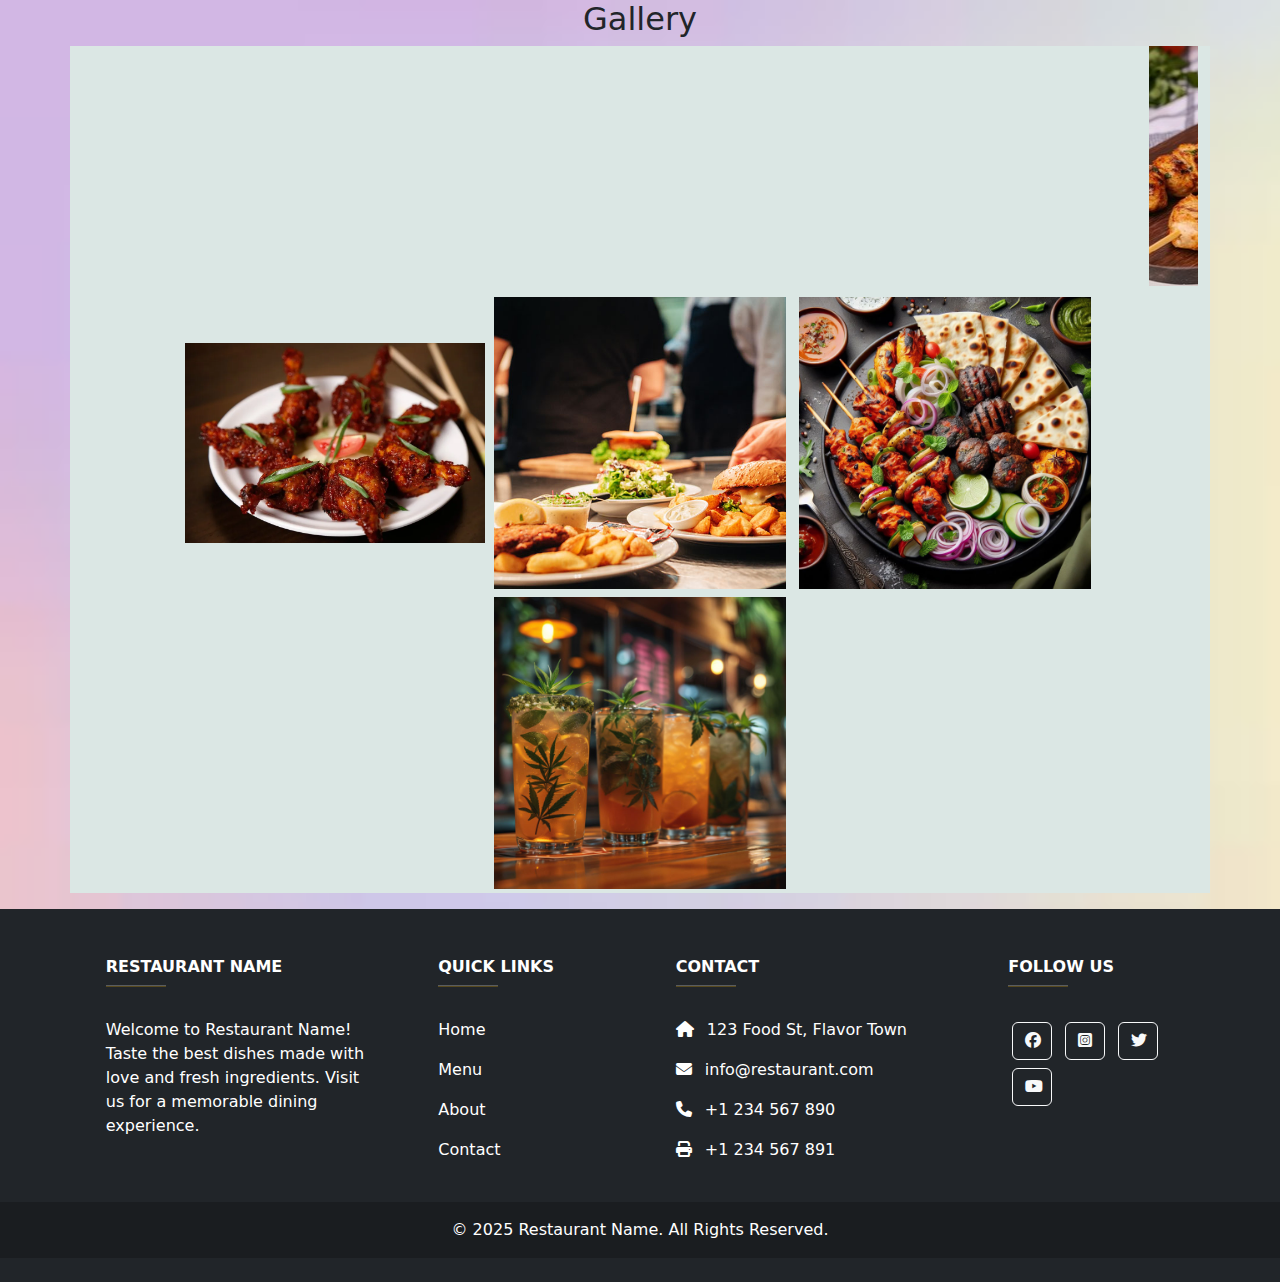
<file: gallery.html>
<!DOCTYPE html>
<html lang="en">
<head>
  <meta charset="UTF-8" />
  <meta name="viewport" content="width=device-width, initial-scale=1.0" />
  <title>Restaurant Gallery</title>
<link rel="stylesheet" href="./gallery.css">
<link rel="stylesheet" href="https://cdnjs.cloudflare.com/ajax/libs/font-awesome/6.7.2/css/all.min.css" integrity="sha512-Evv84Mr4kqVGRNSgIGL/F/aIDqQb7xQ2vcrdIwxfjThSH8CSR7PBEakCr51Ck+w+/U6swU2Im1vVX0SVk9ABhg==" crossorigin="anonymous" referrerpolicy="no-referrer" />

  <!-- Bootstrap 5 CDN -->
  <link href="https://cdn.jsdelivr.net/npm/bootstrap@5.3.2/dist/css/bootstrap.min.css" rel="stylesheet">
  <!-- <link href="https://cdn.jsdelivr.net/npm/bootstrap@5.3.3/dist/css/bootstrap.min.css" rel="stylesheet"> -->
</head>
<body>
  <h2 class="text-center">Gallery</h2>
    <div class="container text-center ">
     
         <marquee behavior="scroll" direction="left"><img src="./images/b1.jpg" alt="">
        <img src="./images/b2.jpg" alt="">
      <img src="./images/b5.jpg" alt="">
    <img src="./images/b7.jpg" alt="">
  <img src="./images/b8.jpg" alt="">
<img src="./images/b9.jpg" alt="">
 <img src="./images/b2.jpg" alt="">
      <img src="./images/b5.jpg" alt="">
    <img src="./images/b7.jpg" alt="">
  <img src="./images/b8.jpg" alt="">
<img src="./images/b9.jpg" alt="">
 <img src="./images/b2.jpg" alt="">
      <img src="./images/b5.jpg" alt="">
    <img src="./images/b7.jpg" alt="">
  <img src="./images/b8.jpg" alt="">
<img src="./images/b9.jpg" alt=""></marquee>
          
<img src="./images/002.webp" style="width: 300px;" alt="">
<img src="./images/bg14.jpg" style="width: 300px;" class="p-1" alt="">
<img src="./images/bg23.jpg" style="width: 300px;" class="p-1" alt="">
<img src="./images/bg24.jpg" style="width: 300px;" class="p-1" alt="">
      </div>
 

      <footer class="bg-dark text-white pt-5 mt-3 pb-4">
        <div class="container text-center text-md-start bg-dark">
          <div class="row">
            
            <!-- Brand Info -->
            <div class="col-md-3 col-lg-4 col-xl-3 mx-auto mb-4">
              <h6 class="text-uppercase fw-bold">Restaurant Name</h6>
              <hr class="mb-4 mt-0 d-inline-block mx-auto" style="width: 60px; background-color: #f8b400; height: 2px"/>
              <p>
                Welcome to Restaurant Name! Taste the best dishes made with love and fresh ingredients. Visit us for a memorable dining experience.
              </p>
            </div>
      
            <!-- Useful Links -->
            <div class="col-md-2 col-lg-2 col-xl-2 mx-auto mb-4">
              <h6 class="text-uppercase fw-bold">Quick Links</h6>
              <hr class="mb-4 mt-0 d-inline-block mx-auto" style="width: 60px; background-color: #f8b400; height: 2px"/>
              <p><a href="#" class="text-white text-decoration-none">Home</a></p>
              <p><a href="#" class="text-white text-decoration-none">Menu</a></p>
              <p><a href="#" class="text-white text-decoration-none">About</a></p>
              <p><a href="#" class="text-white text-decoration-none">Contact</a></p>
            </div>
      
            <!-- Contact Info -->
            <div class="col-md-4 col-lg-3 col-xl-3 mx-auto mb-4">
              <h6 class="text-uppercase fw-bold">Contact</h6>
              <hr class="mb-4 mt-0 d-inline-block mx-auto" style="width: 60px; background-color: #f8b400; height: 2px"/>
              <p><i class="fas fa-home me-2"></i> 123 Food St, Flavor Town</p>
              <p><i class="fas fa-envelope me-2"></i> info@restaurant.com</p>
              <p><i class="fas fa-phone me-2"></i> +1 234 567 890</p>
              <p><i class="fas fa-print me-2"></i> +1 234 567 891</p>
            </div>
      
            <!-- Social Media -->
            <div class="col-md-3 col-lg-2 col-xl-2 mx-auto mb-4">
              <h6 class="text-uppercase fw-bold">Follow us</h6>
              <hr class="mb-4 mt-0 d-inline-block mx-auto" style="width: 60px; background-color: #f8b400; height: 2px"/>
              <div>
                <a href="#" class="btn btn-outline-light btn-floating m-1" style="width: 40px;" role="button"><i class="fa-brands fa-facebook"></i></a>
              <a href="#" class="btn btn-outline-light btn-floating m-1"style="width: 40px;" role="button"><i class="fa-brands fa-square-instagram"></i></i></a>
              <a href="#" class="btn btn-outline-light btn-floating m-1" style="width:40px;"role="button"><i class="fa-brands fa-twitter"></i></a>
              <a href="#" class="btn btn-outline-light btn-floating m-1"style="width: 40px;" role="button"><i class="fa-brands fa-youtube"></i></a>
              </div>
            </div>
      
          </div>
        </div>
      
        <div class="text-center p-3" style="background-color: rgba(0,0,0,0.2);">
          © 2025 Restaurant Name. All Rights Reserved.
        </div>
      </footer>
 

  <!-- Bootstrap JS -->
  <script src="https://cdn.jsdelivr.net/npm/bootstrap@5.3.3/dist/js/bootstrap.bundle.min.js"></script>
</body>
</html>
</file>
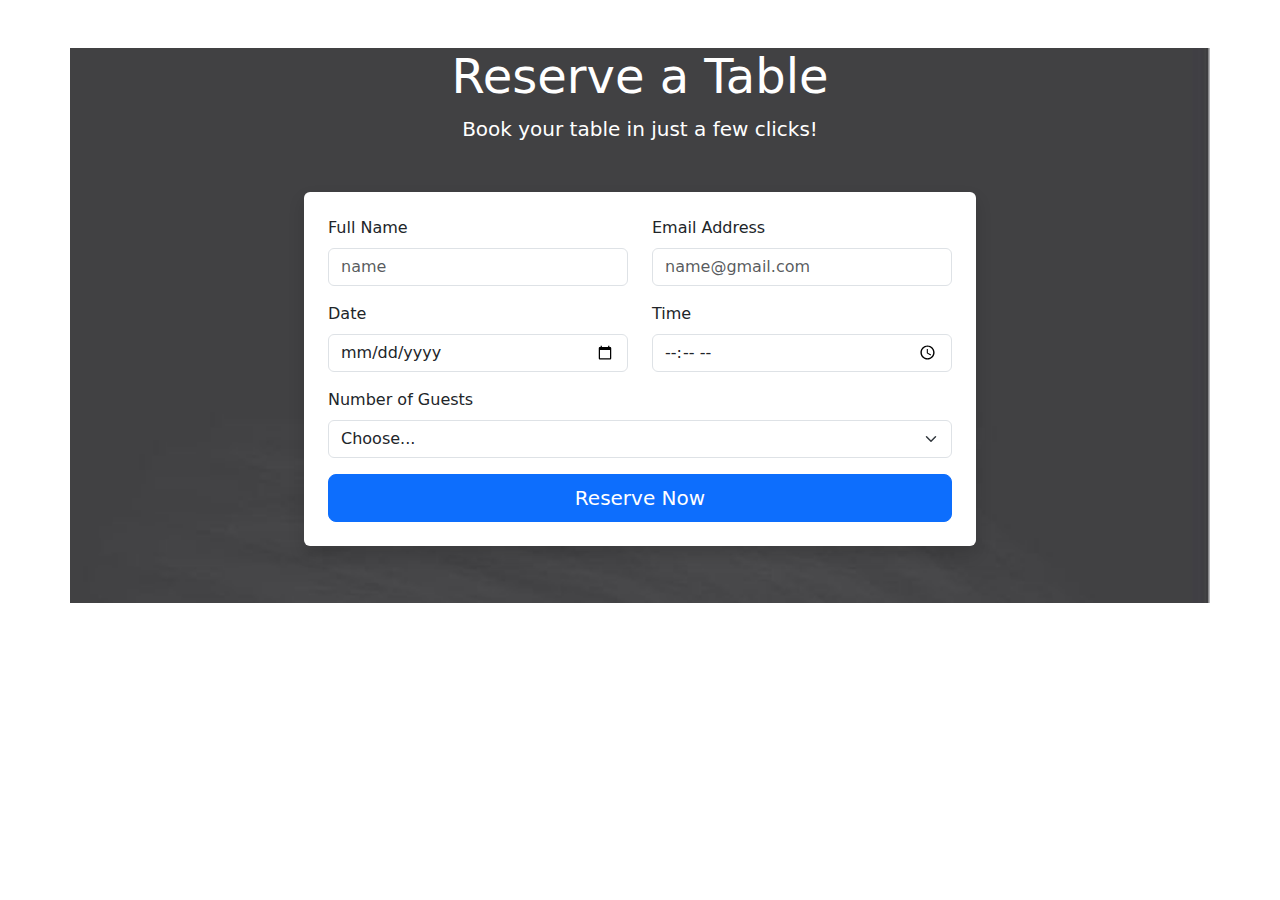
<file: reserve.html>
<!DOCTYPE html>
<html lang="en">
<head>
  <meta charset="UTF-8">
  <meta name="viewport" content="width=device-width, initial-scale=1">
  <title>Reserve a Table</title>
  <link rel="stylesheet" href="./resserve.css">
  <link href="https://cdn.jsdelivr.net/npm/bootstrap@5.3.0/dist/css/bootstrap.min.css" rel="stylesheet">
</head>
<body >
<div class="container bg-body-tertiary">
  <!-- Header -->
   
  <div class="form text-center my-5" >
    <h1 class="display-5 text-center text-white">Reserve a Table</h1>
    <p class="lead text-white">Book your table in just a few clicks!</p>
  </div>

  <!-- Reservation Form -->
   
  <div class="form mb-5 mx-5 "  >
    <div class="row justify-content-center">
      <div class="col-lg-8">
        <form class="bg-white p-4 shadow rounded">

          <div class="row mb-3">
            <div class="col-md-6">
              <label for="name" class="form-label">Full Name</label>
              <input type="text" class="form-control" id="name" placeholder="name" required>
            </div>
            <div class="col-md-6">
              <label for="email" class="form-label">Email Address</label>
              <input type="email" class="form-control" id="email" placeholder="name@gmail.com" required>
            </div>
          </div>

          <div class="row mb-3">
            <div class="col-md-6">
              <label for="date" class="form-label">Date</label>
              <input type="date" class="form-control" id="date" required>
            </div>
            <div class="col-md-6">
              <label for="time" class="form-label">Time</label>
              <input type="time" class="form-control" id="time" required>
            </div>
          </div>

          <div class="mb-3">
            <label for="guests" class="form-label">Number of Guests</label>
            <select class="form-select" id="guests" required>
              <option selected disabled value="">Choose...</option>
              <option>1</option>
              <option>2</option>
              <option>3</option>
              <option>4</option>
              <option>5+</option>
            </select>
          </div>

          <div class="mb-3">
            <!-- <label for="requests" class="form-label">Special Requests</label> -->
            <!-- <textarea class="form-control" id="requests" rows="3" placeholder="Any allergies or special requirements?"></textarea> -->
          </div>

          <div class="d-grid">
            <button type="submit" class="btn btn-primary btn-lg">Reserve Now</button>
          </div>

        </form>
      </div>
    </div>
  </div>
</div>
</body>
</html>
</file>
<file: style.css>
*{
    margin: 0;
    padding: 0;
    box-sizing: border-box;
}
body{
    background-size: cover;
    background-image: url(./images/bg20.jpg);
}
.fs-1{
    bottom: 0px;

position: relative;}
.navbar-nav {
  padding-left: 40%;
    gap: 30px;
}

.carousel-inner .carousel-item img{
    height: 600px;
}
.text-start{
    margin-left: 0%;
    text-align: justify;
}/* ✅ Responsive for max-width: 768px */
@media (max-width: 768px) {
  body {
    font-size: 15px;
  }

  .navbar-nav {
    padding-left: 10%;
    gap: 15px;
  }

  .carousel-inner .carousel-item img {
    height: 400px;
    object-fit: cover;
  }

  .card-container {
    width: 100%;
    height: auto;
    flex-direction: column;
    align-items: center;
  }

  .card {
    margin: 10px;
    padding: 20px;
  }

  .fs-1 {
    font-size: 2rem;
  }

  .hero-title {
    font-size: 2rem;
  }

  .feature-icon {
    font-size: 20px;
  }

  .btn-content {
    padding: 6px 24px;
    font-size: 22px;
  }

  .btn-content .icon-arrow {
    width: 18px;
  }

  video {
    width: 100%;
    height: auto;
    margin-top: 20px;
  }
}

/* ✅ Responsive for max-width: 430px */
@media (max-width: 430px) {
  body {
    font-size: 14px;
  }

  .navbar-nav {
    padding-left: 5%;
    gap: 10px;
  }

  .carousel-inner .carousel-item img {
    height: 300px;
    object-fit: cover;
  }

  .card-container {
    width: 100%;
    height: auto;
    display: flex;
    flex-direction: column;
    align-items: center;
    margin: 10px;
  }

  .card {
    margin: 5px;
    padding: 15px;
  }

  .card img {
    width: 100%;
    height: auto;
  }

  .card .content .heading {
    font-size: 20px;
  }

  .fs-1 {
    font-size: 1.5rem;
    bottom: 0;
    position: relative;
  }

  .hero-title {
    font-size: 1.8rem;
  }

  .feature-icon {
    font-size: 18px;
  }

  .stat-icon {
    width: 50px;
    height: 50px;
    font-size: 1.2rem;
  }

  .stat-block {
    margin: 10px 0;
  }

  .review {
    display: flex;
    flex-direction: column;
    align-items: center;
    gap: 20px;
  }

  .btn-content {
    padding: 4px 20px;
    font-size: 18px;
  }

  .btn-content .icon-arrow {
    width: 16px;
    margin-left: 8px;
  }

  .btn-conteiner {
    padding: 10px;
  }

  video {
    width: 100%;
    height: auto;
    object-fit: contain;
    margin-top: 20px;
  }
}
.review-wrapper {
  display: flex;
  gap: 30px;
  justify-content: center;
  flex-wrap: wrap;
  padding: 20px;
}

.review-card {
  max-width: 400px;
  width: 100%;
  background-color: #1e1e1e;
  color: white;
  border-radius: 15px;
  border: 1px solid #fff3;
  text-align: center;
  box-shadow: 0 4px 10px rgba(0, 0, 0, 0.3);
}

.review-card img {
  width: 80px;
  height: 80px;
  object-fit: cover;
  border-radius: 50%;
}

/* ✅ Responsive: 430px - One by one */
@media (max-width: 430px) {
  .review-wrapper {
    flex-direction: column;
    align-items: center;
  }

  .review-card {
    width: 90%;
    margin: 10px 0;
  }

  .review-card img {
    width: 70px;
    height: 70px;
  }

  .review-card h5 {
    font-size: 1.2rem;
  }

  .review-card p {
    font-size: 0.95rem;
  }
}

@media (max-width: 430px) {

















  
  .card-container {
    flex-direction:column;
flex-wrap: wrap;
display: f;
    align-items: center;
  }
  .card img {
    width: 100%;
    height: auto;
  }
  .fs-3, .fs-5, .fs-6 {
    text-align: center;
  }
  .content {
    padding: 10px;
  }
  
}
/* From Uiverse.io by adeladel522 */ 
.button {
  position: relative;
  transition: all 0.3s ease-in-out;
  box-shadow: 0px 10px 20px rgba(0, 0, 0, 0.2);
  padding-block: 0.5rem;
  padding-inline: 1.25rem;
  background-color: rgb(0 107 179);
  border-radius: 9999px;
  display: flex;
  align-items: center;
  justify-content: center;
  cursor: pointer;
  color: #ffff;
  gap: 10px;
  font-weight: bold;
  border: 3px solid #ffffff4d;
  outline: none;
  overflow: hidden;
  font-size: 15px;
}

.icon {
  width: 24px;
  height: 24px;
  transition: all 0.3s ease-in-out;
}

.button:hover {
  transform: scale(1.05);
  border-color: #fff9;
}

.button:hover .icon {
  transform: translate(4px);
}

.button:hover::before {
  animation: shine 1.5s ease-out infinite;
}

.button::before {
  content: "";
  position: absolute;
  width: 100px;
  height: 100%;
  background-image: linear-gradient(
    120deg,
    rgba(255, 255, 255, 0) 30%,
    rgba(255, 255, 255, 0.8),
    rgba(255, 255, 255, 0) 70%
  );
  top: 0;
  left: -100px;
  opacity: 0.6;
}

@keyframes shine {
  0% {
    left: -100px;
  }

  60% {
    left: 100%;
  }

  to {
    left: 100%;
  }






   


}
@media (max-width: 430px) {
  html, body {
    overflow-x: hidden;
    width: 100%;
  }

  /* Navbar */
  .navbar {
    width: 100%;
    padding: 10px;
  }

  .navbar-brand {
    font-size: 1.2rem;
  }

  .navbar-nav {
    gap: 8px;
    text-align: center;
    padding-left: 0;
    width: 100%;
  }

  /* Cards/Recipe Section */
  .content {
    flex-direction: column;
    align-items: center;
    gap: 1.5rem;
    padding: 0 10px;
  }

  .card-container {
    width: 100% !important;
    max-width: 100% !important;
  }

  .card img {
    width: 100% !important;
    height: auto;
  }

  /* Final Image Section */
  .final img {
    float: none;
    display: block;
    margin: 20px auto;
    width: 100% !important;
    height: auto;
  }

  /* Footer */
  footer {
    width: 100%;
    padding: 30px 10px;
    text-align: center;
  }

  footer .row > div {
    width: 100%;
    margin-bottom: 1.5rem;
  }

  footer .btn {
    margin: 5px;
  }
}

 /* From Uiverse.io by gharsh11032000 */ 
.card-container {
    width: 450px;
    height: 450px;
    position: relative;

    border-radius: 0px;
    box-shadow: 0 10px 20px rgba(0, 0, 0, 0.2);
    overflow: hidden;
  }
  
  .card {
    width:100%;
    height: 100%;
    gap:10px;
    background: transparent;
    backdrop-filter: blur(120px);
    border-radius: inherit;
    background-image: url(./images/bg42.jpg);
  }
  
  .card .front-content {
    width: 100%;
    display: flex;
    height: 100%;
   
    align-items: center;
    justify-content: center;
    transition: all 0.6s cubic-bezier(0.23, 1, 0.320, 1)
  }
  
  .card .front-content p {
    font-size: 32px;
    font-weight: 700;
    opacity: 1;
    background: linear-gradient(-45deg, #f89b29 0%, #ff0f7b 100% );
    background-clip: text;
    -webkit-background-clip: text;
    -webkit-text-fill-color: transparent;
    transition: all 0.6s cubic-bezier(0.23, 1, 0.320, 1)
  }
  
  .card .content {
    position: absolute;
    top: 0;
    left: 0;
    width: 100%;
    height: 100%;
    display: flex;
    flex-direction: column;
    align-items: center;
    justify-content: center;
    text-align: center;
    gap: 10px;
    /* background: linear-gradient(-45deg, #f89b29 0%, #ff0f7b 100% ); */
    color: #e8e8e8;
    padding: 20px;
    line-height: 1.5;
    border-radius: 5px;
    pointer-events: none;
    transform: translatex(96%);
    transition: all 0.6s cubic-bezier(0.23, 1, 0.320, 1);
  }
  
  .card .content .heading {
    font-size: 32px;
    font-weight: 700;
  }
  
  .card:hover .content {
    transform: translateY(0);
  }
  
  .card:hover .front-content {
    transform: translateX(20%);
  }
  
  .card:hover .front-content p {
    opacity: 0;
  }
  
  body {
    background-color: #0d2b29;
    color: #fff;
    font-family: 'Georgia', serif;
  }
  .stat-icon {
    background-color: #c29143;
    width: 70px;
    
    height: 70px;
    border-radius: 50%;
    display: flex;
    align-items: center;
    justify-content: center;
    color: white;
    font-size: 1.5rem;
    font-weight: bold;
    margin: 0 auto 10px;
  }
  .stat-block {
    text-align: center;
  }
  .stat-divider {
    border-left: 1px solid #ccc;
    height: 100%;
  }



.tagline {
  color: #d4af37;
  text-transform: uppercase;
  letter-spacing: 2px;
  font-size: 14px;
}
.hero-title {
  font-size: 2.5rem;
  font-weight: bold;
  line-height: 1.3;
}
.feature-icon {
  font-size: 24px;
  color: #d4af37;
  margin-right: 10px;
}
.feature-item {
  display: flex;
  align-items: center;
  margin-bottom: 1rem;
}
.feature-text {
  font-size: 1rem;
}


/* From Uiverse.io by Li-Deheng */ 
.btn-conteiner {
  display: flex;
  justify-content: center;
  --color-text: #ffffff;
  --color-background: #f1eff0;
  --color-outline: #f1eff0;
  --color-shadow: #f1eff0;
}

.btn-content {
  display: flex;
  align-items: center;
  padding: 5px 30px;
  text-decoration: none;
  font-family: 'Poppins', sans-serif;
  font-weight: 600;
  font-size: 30px;
 

  transition: 1s;
  border-radius: 100px;

}

.btn-content:hover, .btn-content:focus {
  transition: 0.5s;
  -webkit-animation: btn-content 1s;
  animation: btn-content 1s;
  outline: 0.1em solid transparent;
  outline-offset: 0.2em;
  box-shadow: 0 0 0.4em 0 var(--color-background);
}

.btn-content .icon-arrow {
  transition: 0.5s;
  margin-right: 0px;
  transform: scale(0.6);
}

.btn-content:hover .icon-arrow {
  transition: 0.5s;
  margin-right: 25px;
}

.icon-arrow {
  width: 20px;
  margin-left: 15px;
  position: relative;
  top: 6%;
}
  
/* SVG */
#arrow-icon-one {
  transition: 0.4s;
  transform: translateX(-60%);
}

#arrow-icon-two {
  transition: 0.5s;
  transform: translateX(-30%);
}

.btn-content:hover #arrow-icon-three {
  animation: color_anim 1s infinite 0.2s;
}

.btn-content:hover #arrow-icon-one {
  transform: translateX(0%);
  animation: color_anim 1s infinite 0.6s;
}

.btn-content:hover #arrow-icon-two {
  transform: translateX(0%);
  animation: color_anim 1s infinite 0.4s;
}

/* SVG animations */
@keyframes color_anim {
  0% {
    fill: white;
  }

  50% {
    fill: var(--color-background);
  }

  100% {
    fill: white;
  }
}

/* Button animations */
@-webkit-keyframes btn-content {
  0% {
    outline: 0.2em solid var(--color-background);
    outline-offset: 0;
  }
}

@keyframes btn-content {
  0% {
    outline: 0.2em solid var(--color-background);
    outline-offset: 0;
  }
}





/* //review page */


@media (max-width: 430px) {
  body {
    font-size: 14px;
  }
  .fs-1 {
    font-size: 1.5rem;
  }
  .navbar-nav {
    padding-left: 5%;
    gap: 10px;
  }
  .carousel-inner .carousel-item img {
    height: 300px;
  }
  .button {
    padding: 0.4rem 1rem;
    font-size: 12px;
  }
  .card-container {
    width: 100%;
    height: auto;
  }
  .card .content .heading {
    font-size: 24px;
  }
  .stat-icon {
    width: 50px;
    height: 50px;
    font-size: 1.2rem;
  }
  .hero-title {
    font-size: 1.8rem;
  }
  .feature-icon {
    font-size: 18px;
  }
  .btn-content {
    padding: 4px 20px;
    font-size: 18px;
  }
  .btn-content .icon-arrow {
    width: 16px;
    margin-left: 8px;
  }
}
.review{
  gap: 20px;
}

@media (max-width: 430px) {
  body {
    font-size: 14px;
  }
  .fs-1 {
    font-size: 1.5rem;
  }
  .navbar-nav {
    padding-left: 5%;
    gap: 10px;
  }
  .carousel-inner .carousel-item img {
    height: 300px;
  }
  .button {
    padding: 0.4rem 1rem;
    font-size: 12px;
  }
  .card-container {
    width: 100%;
    height: auto;
    margin: 10px;
  }
  .card .content .heading {
    font-size: 24px;
  }
  .stat-icon {
    width: 50px;
    height: 50px;
    font-size: 1.2rem;
  }
  .hero-title {
    font-size: 1.8rem;
  }
  .feature-icon {
    font-size: 18px;
  }
  .btn-content {
    padding: 4px 20px;
    font-size: 18px;
  }
  .btn-content .icon-arrow {
    width: 16px;
    margin-left: 8px;
  }
  .review {
    display: flex;
    flex-direction: column;
    align-items: center;
    gap: 20px;
  }
  .card {
    padding: 15px;
    margin: 5px;
  }
  .stat-block {
    margin: 10px 0;
  }
  .btn-conteiner {
    padding: 10px;
  }
  
}
@media (max-width: 430px) {
  video {
      width: 100%;
      height: auto;
      object-fit: contain;
      margin-top: 20px;
  }
}
</file>
<file: blog.css>
*{
    margin: 0;
    padding: 0;
    box-sizing: border-box;
}
body{
    background-color:#006A67;
}
 .card img:hover {
    overflow: hidden;
    transition: transform 0.2s ease;
    position: relative;
   filter:grayscale(30px);
    transform: scale(1.1);
 }
.card:hover {
    background-color:rgb(255, 241, 227);
    filter: brightnes(30px);
    box-shadow: 1px 1px 10px 10px white;
    border-radius: 0px 0px 200px 0px;
    border-style:groove;
}

.image-container {
    position: relative;
    width: 100%;
    max-width: 400px;  /* Set a max width for images */
    overflow: hidden;
}

/* Style for the image */
.image-container img {
    width: 100%;
    height: auto;
    border-radius: 8px;
    display: block;
    transition: transform 0.3s ease; /* Smooth scaling of the image */
}

/* Content inside the image (hidden by default) */
.image-content {
    position: absolute;
    top: 50%;
    left: 50%;
    transform: translate(-50%, -50%);  /* Center the content */
    color: white;
    opacity: 0;  /* Initially hidden */
    transition: opacity 0.3s ease;
    text-align: center;
    font-size: 18px;
    font-weight: bold;
    padding: 10px;
    background-color: rgba(0, 0, 0, 0.6); /* Semi-transparent background */
    border-radius: 8px;
}

/* Show content inside the image when hovering */
.image-container:hover img {
    transform: scale(1.1);  /* Scale the image slightly on hover */
}

.image-container:hover .image-content {
    opacity: 1;  /* Show the content inside the image */
}
</file>
<file: gallery.css>
*{
    margin: 0;
    padding: 0;
    box-sizing: border-box;
}
body{
   background-image: url(./images/ber.jfif);
   background-size: cover;
   
}
.container{
    background-color:#dbe7e4;
}
</file>
<file: resserve.css>
*{
    margin: 0;
    padding: 0;
    box-sizing: border-box;
}

.container{
   height:555px ;
   background-size: cover;
    background-image: url(./images/02.jpg);
}
@media(max-width:430px){
   .container{
   height: 800px;
    background-size: cover;
    background-image: url(./images/02.jpg);
}

}
</file>
